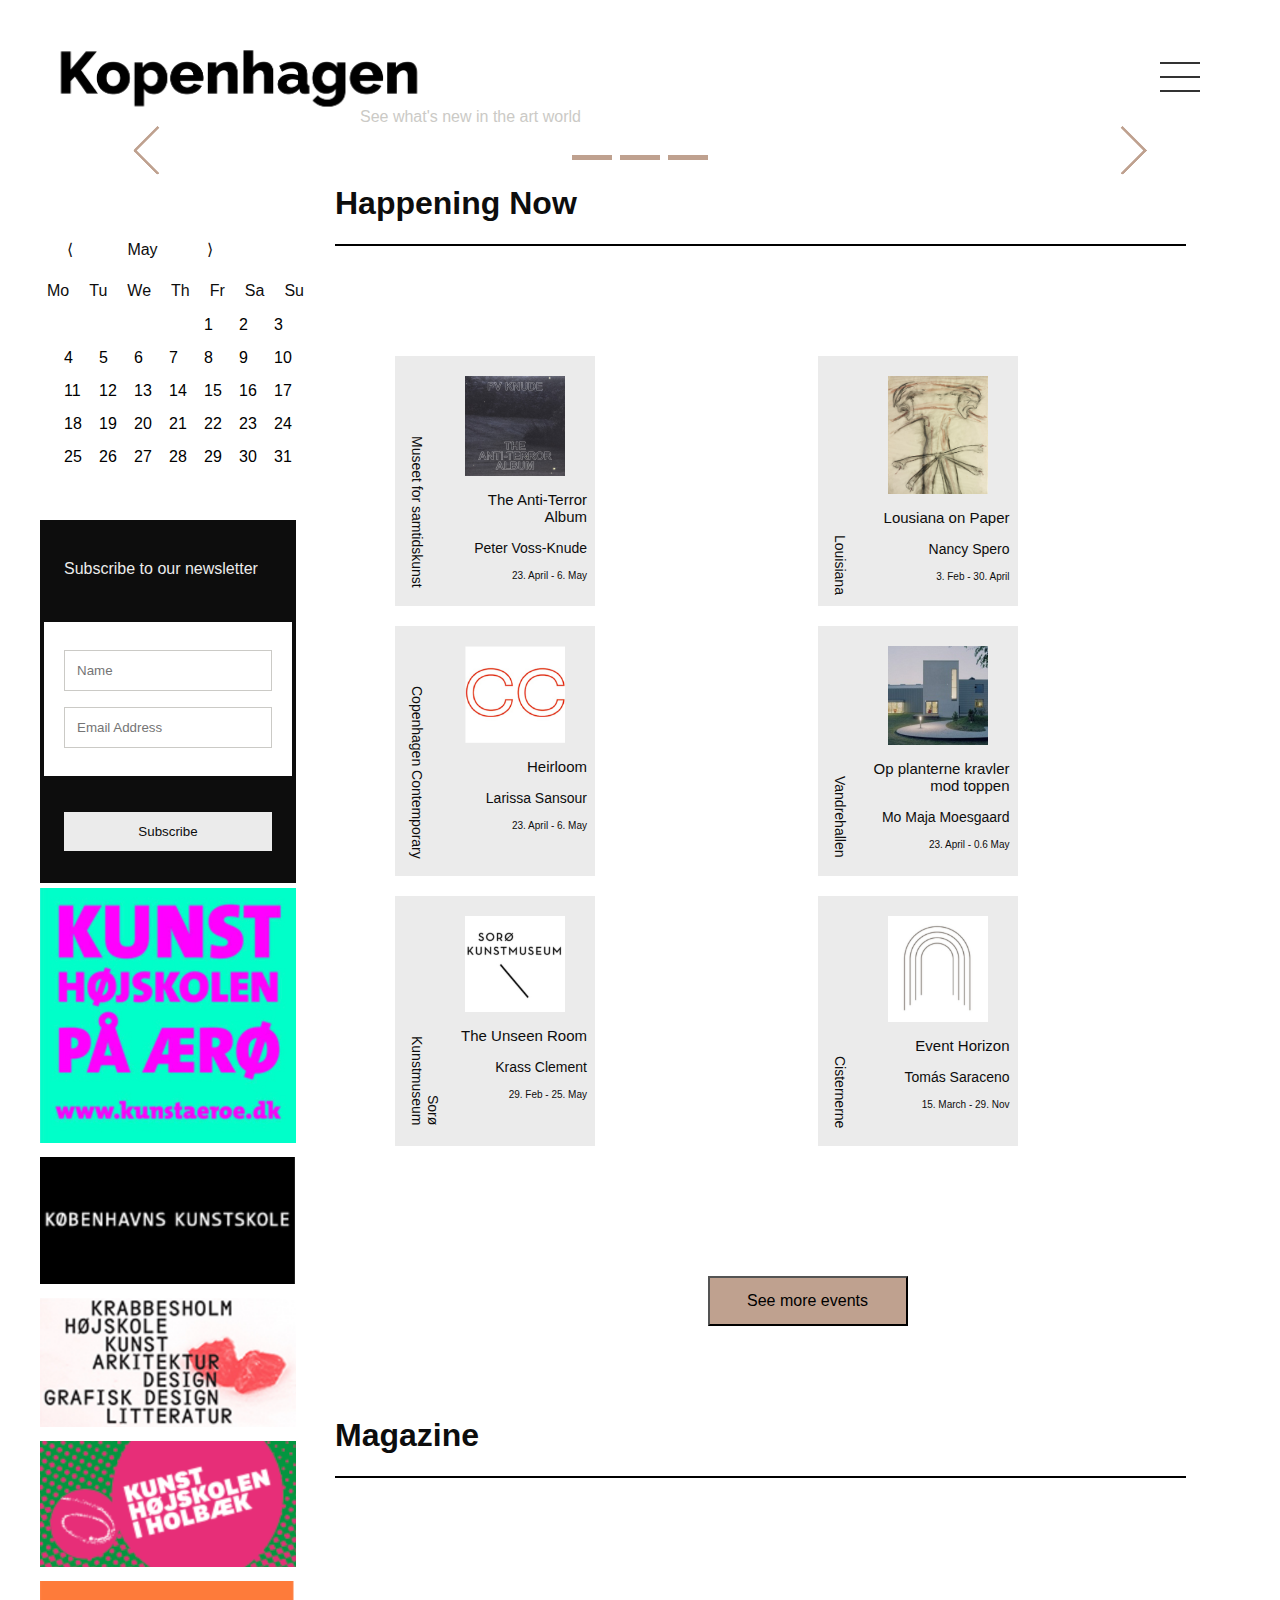
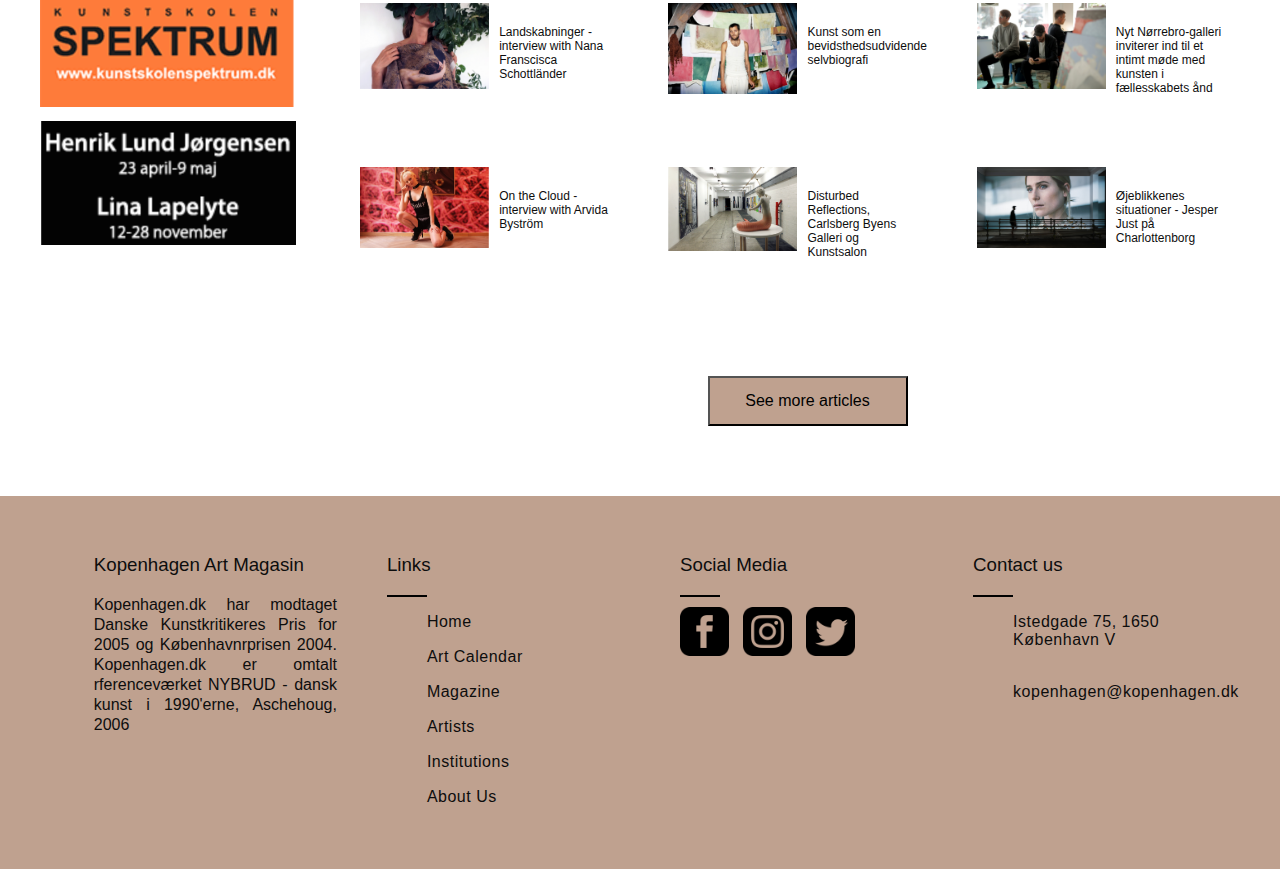
<file: index.html>
<!DOCTYPE html>

<html lang="en">
    <head>

        <meta charset="utf-8">
        <meta name="viewport" content="width=device-width, initial-scale=1.0">
        <meta name="robots" content="noindex, nofollow">
        <title>Kopenhagen</title>
        <link rel="stylesheet" href="style.css">
    </head>

    <body>


        <header>
            <figure class="logo">
                <img class="logo" src="images/logo/logo.png" alt="kopenhagen logo">
            </figure>
            <h4 class="tagline">See what's new in the art world</h4>

            <nav class="navbar">

                <div class="burgerMenu">
                    <!--                   these are the lines-->
                    <div class="bar1"></div>
                    <div class="bar2"></div>
                    <div class="bar3"></div>
                </div>
                <ul class="navList">
                    <li class="navItem"> <a href="index.html" class="navLink">Home</a></li>

                    <li class="navItem"> <a href="pages/art-calendar.html" class="navLink">Art Calendar</a></li>

                    <li class="navItem"> <a href="pages/magasin.html" class="navLink">Magazine</a></li>

                    <li class="navItem"> <a href="pages/artists.html" class="navLink">Artists</a></li>

                    <li class="navItem"> <a href="pages/institutions.html" class="navLink">Institutions</a></li>

                    <li class="navItem"> <a href="pages/about-kopenhagen.html" class="navLink">About Us</a></li>
                </ul>
            </nav>
        </header>

        <aside class="slides">
            <!--only for the slides-->
            <!--   IMAGE CAROUSEL-->
            <!--slideshow container-->
            <div class="slideshow-container">

                <!--    Full with images  and caption text-->

                <div class="mySlides fade">
                    <img class="image-crop" src="images/images-carousel/slide-1.jpg" alt="">
                    <div class="caption-text">Landskabninger - interview Nana Franscisca Schottländer</div>
                </div>

                <div class="mySlides fade">
                    <img class="image-crop" src="images/images-carousel/slide-2.jpg" alt="">
                    <div class="caption-text">Kunst som en bevidsthedsudvidende selvbiografi</div>
                </div>

                <div class="mySlides fade">
                    <img class="image-crop" src="images/images-carousel/slide-3.jpg" alt="">
                    <div class="caption-text">Hammershøi i nye klæder</div>
                </div>

                <!--        Next and Previous Buttons-->
                <div class="next">
                    <i class="right" onclick="plusSlides(1)"></i>
                </div>
                <div class="prev">
                    <i class="left" onclick="plusSlides(-1)"></i>
                </div>
                <!--
        <a class="prev" onclick="plusSlides(-1)">&#10094;</a>
        <a class="next" onclick="plusSlides(1)">&#10095;</a>
-->

                <!-- The lines -->
                <div style="text-align:center">
                    <span class="line-slide" onclick="currentSlide(1)"></span>
                    <span class="line-slide" onclick="currentSlide(2)"></span>
                    <span class="line-slide" onclick="currentSlide(3)"></span>
                </div>

            </div>
            <!--   /IMAGE CAROUSEL -->
            <!--delete-->
        </aside>


        <main>

            <h1>Happening Now</h1>
            <div class="border-main"></div>

            <div class="events">
                <article class="event-item">
                    <img src="images/front-page-img/antiterror.jpg" alt="The Anti Terror Album">
                    <p class="vertical-txt">Museet for samtidskunst</p>
                    <h3>The Anti-Terror Album</h3>
                    <p>Peter Voss-Knude</p>
                    <h4>23. April - 6. May</h4>

                </article>

                <article class="event-item">
                    <img src="images/front-page-img/louisiana_on_paper.png" alt="Lousiana on Paper">
                    <p class="vertical-txt2">Louisiana</p>
                    <h3>Lousiana on Paper</h3>
                    <p>Nancy Spero</p>
                    <h4>3. Feb - 30. April</h4>
                </article>

                <article class="event-item">
                    <img src="images/front-page-img/larissa_sansour.png" alt="Heirloom">
                    <p class="vertical-txt3">Copenhagen Contemporary</p>
                    <h3>Heirloom</h3>
                    <p>Larissa Sansour</p>
                    <h4>23. April - 6. May</h4>
                </article>

                <article class="event-item">
                    <img src="images/front-page-img/vandrehallen.png" alt="Vandrehallen">
                    <p class="vertical-txt4">Vandrehallen</p>
                    <h3>Op planterne kravler mod toppen</h3>
                    <p>Mo Maja Moesgaard</p>
                    <h4>23. April - 0.6 May</h4>
                </article>

                <article class="event-item">
                    <img src="images/front-page-img/soroe.png" alt="The Unseen Room">
                    <p class="vertical-txt5">Sorø Kunstmuseum</p>
                    <h3>The Unseen Room</h3>
                    <p>Krass Clement</p>
                    <h4>29. Feb - 25. May</h4>
                </article>

                <article class="event-item">
                    <img src="images/front-page-img/event_horizon.png" alt="Event Horizon">
                    <p class="vertical-txt6">Cisternerne</p>
                    <h3>Event Horizon</h3>
                    <p>Tomás Saraceno</p>
                    <h4>15. March - 29. Nov</h4>
                </article>

            </div>

            <div class="center-btn">
                <button>See more events</button>
            </div>


            <h1>Magazine</h1>
            <div class="border-main"></div>

            <div class="magazine-main">
                <article class="magazine-item">
                    <img src="images/front-page-img/nana.png" alt="Nana Schottländer">
                    <p class="magazine-text">Landskabninger - interview with Nana Franscisca Schottländer</p>
                </article>

                <article class="magazine-item">
                    <img src="images/front-page-img/jakobsteen.png" alt="Jakob Steen">
                    <p class="magazine-text">Kunst som en bevidsthedsudvidende selvbiografi</p>
                </article>

                <article class="magazine-item">
                    <img src="images/front-page-img/nyt_galleri_norrebro.png" alt="Nyt galleri Nørrebro">
                    <p class="magazine-text">Nyt Nørrebro-galleri inviterer ind til et intimt møde med kunsten i fællesskabets ånd</p>
                </article>

                <article class="magazine-item">
                    <img src="images/front-page-img/arvida_bystrom.png" alt="Arviida Byström">
                    <p class="magazine-text">On the Cloud - interview with Arvida Byström</p>
                </article>

                <article class="magazine-item">
                    <img src="images/front-page-img/disturbed_reflections.png" alt="Disturbed Refelctions">
                    <p class="magazine-text">Disturbed Reflections, Carlsberg Byens Galleri og Kunstsalon</p>
                </article>

                <article class="magazine-item">
                    <img src="images/front-page-img/ojeblikkens_situationer.png" alt="Øjeblikkens Situationer">
                    <p class="magazine-text">Øjeblikkenes situationer - Jesper Just på Charlottenborg</p>
                </article>
            </div>

            <div class="center-btn">
                <button>See more articles</button>
            </div>

        </main>


        <aside class="ads">
            <!--for the ads and newsletter-->


            <div class="calendar">
                <div class="month">
                    <p><span class="arrow1">&#x27e8</span> May <span class="arrow2">&#x27e9</span></p>
                </div>
                <div class="day-of-week">
                    <div class="day">Mo</div>
                    <div class="day">Tu</div>
                    <div class="day">We</div>
                    <div class="day">Th</div>
                    <div class="day">Fr</div>
                    <div class="day">Sa</div>
                    <div class="day">Su</div>
                </div>
                <div class="date-grid">
                    <button class="calendar-btn"><time datetime="2020-05-01">1</time></button>
                    <button class="calendar-btn"><time datetime="2020-05-02">2</time></button>
                    <button class="calendar-btn"><time datetime="2020-05-03">3</time></button>
                    <button class="calendar-btn"><time datetime="2020-05-04">4</time></button>
                    <button class="calendar-btn"><time datetime="2020-05-05">5</time></button>
                    <button class="calendar-btn"><time datetime="2020-05-06">6</time></button>
                    <button class="calendar-btn"><time datetime="2020-05-07">7</time></button>
                    <button class="calendar-btn"><time datetime="2020-05-08">8</time></button>
                    <button class="calendar-btn"><time datetime="2020-05-09">9</time></button>
                    <button class="calendar-btn"><time datetime="2020-05-10">10</time></button>
                    <button class="calendar-btn"><time datetime="2020-05-11">11</time></button>
                    <button class="calendar-btn"><time datetime="2020-05-12">12</time></button>
                    <button class="calendar-btn"><time datetime="2020-05-13">13</time></button>
                    <button class="calendar-btn"><time datetime="2020-05-14">14</time></button>
                    <button class="calendar-btn"><time datetime="2020-05-15">15</time></button>
                    <button class="calendar-btn"><time datetime="2020-05-16">16</time></button>
                    <button class="calendar-btn"><time datetime="2020-05-17">17</time></button>
                    <button class="calendar-btn"><time datetime="2020-05-18">18</time></button>
                    <button class="calendar-btn"><time datetime="2020-05-19">19</time></button>
                    <button class="calendar-btn"><time datetime="2020-05-20">20</time></button>
                    <button class="calendar-btn"><time datetime="2020-05-21">21</time></button>
                    <button class="calendar-btn"><time datetime="2020-05-22">22</time></button>
                    <button class="calendar-btn"><time datetime="2020-05-23">23</time></button>
                    <button class="calendar-btn"><time datetime="2020-05-24">24</time></button>
                    <button class="calendar-btn"><time datetime="2020-05-25">25</time></button>
                    <button class="calendar-btn"><time datetime="2020-05-26">26</time></button>
                    <button class="calendar-btn"><time datetime="2020-05-27">27</time></button>
                    <button class="calendar-btn"><time datetime="2020-05-28">28</time></button>
                    <button class="calendar-btn"><time datetime="2020-05-29">29</time></button>
                    <button class="calendar-btn"><time datetime="2020-05-30">30</time></button>
                    <button class="calendar-btn"><time datetime="2020-05-31">31</time></button>

                </div>
                <!--        <img class ="calendar-marker" src="images/calendar-marker-02.svg" alt="marker">-->
            </div>

            <form action="action_page">
                <div class="newsletter-container">
                    <p>Subscribe to our newsletter</p>
                </div>

                <div class="newsletter-container" style="background-color: white">
                    <input type="text" placeholder="Name" name="name" required>
                    <input type="text" placeholder="Email Address" name="mail" required>
                    <!--
                <label>
                    <input type="checkbox" checked="checked" name="subscribe"> Yes! I want to recieve emails from Kopenhagen
                </label>
-->
                </div>

                <div class="newsletter-container">
                    <input type="submit" value="Subscribe">
                </div>

            </form>
            <div>
                <img class="ads-img" src="images/ad-images/kunsthojskolen-aeroe.png" alt="Reklame for Kunsthøjskolen på Ærø">
                <img class="ads-img" src="images/ad-images/kobenhavns-kunstskole.png" alt="Reklame for Københavns Kunstskole">
                <img class="ads-img" src="images/ad-images/krabbesholm.png" alt="Reklame for Krabbesholm højskole">
                <img class="ads-img" src="images/ad-images/kunsthojskolen-holbaek.png" alt="Reklame for Kunsthøjskolen i Holbæk">
                <img class="ads-img" src="images/ad-images/kunstskolen-spektrum.png" alt="Reklame for Kunstskolen Spektrum">
                <img class="ads-img" src="images/ad-images/performance-studio-ong.png" alt="Reklame for Lilith Performance Studio">

            </div>
        </aside>


        <footer>
            <div class="footer">
                <div class="inner-footer">
                    <div class="footer-items">
                        <h3>Kopenhagen Art Magasin</h3>
                        <p>Kopenhagen.dk har modtaget Danske Kunstkritikeres Pris for 2005 og Københavnrprisen 2004. Kopenhagen.dk er omtalt rferenceværket NYBRUD - dansk kunst i 1990'erne, Aschehoug, 2006</p>
                    </div>

                    <div class="footer-items">
                        <h3>Links</h3>
                        <div class="border"></div>
                        <ul>
                            <a href="pages/index.html">
                                <li>Home</li>
                            </a>
                            <a href="pages/art-calendar.html">
                                <li>Art Calendar</li>
                            </a>
                            <a href="">
                                <li>Magazine</li>
                            </a>
                            <a href="pages/artists.html">
                                <li>Artists</li>
                            </a>
                            <a href="pages/institutions.html">
                                <li>Institutions</li>
                            </a>
                            <a href="pages/about-kopenhagen.html">
                                <li>About Us</li>
                            </a>
                        </ul>
                    </div>

                    <div class="footer-items">
                        <h3>Social Media</h3>
                        <div class="border"></div>
                        <img class="facebook" src="images/icons/facebook.png">
                        <img class="insta" src="images/icons/instagram.png">
                        <img class="twitter" src="images/icons/twitter.png">
                    </div>

                    <div class="footer-items">
                        <h3>Contact us</h3>
                        <div class="border"></div>
                        <ul>
                            <li>Istedgade 75, 1650 København V</li>
                            <li></li>
                            <li>kopenhagen@kopenhagen.dk</li>
                        </ul>
                    </div>
                </div>
            </div>

        </footer>


            <!--
burger menu code inspired by these two sites: https://www.w3schools.com/howto/tryit.asp?filename=tryhow_css_menu_icon_js and
https://www.youtube.com/watch?v=BN6fH1nRDxA
-->

<!--
burger menu code inspired by these two sites: https://www.w3schools.com/howto/tryit.asp?filename=tryhow_css_menu_icon_js and
https://www.youtube.com/watch?v=BN6fH1nRDxA
-->


<script src="script.js"></script>
</body>

</html>
</file>
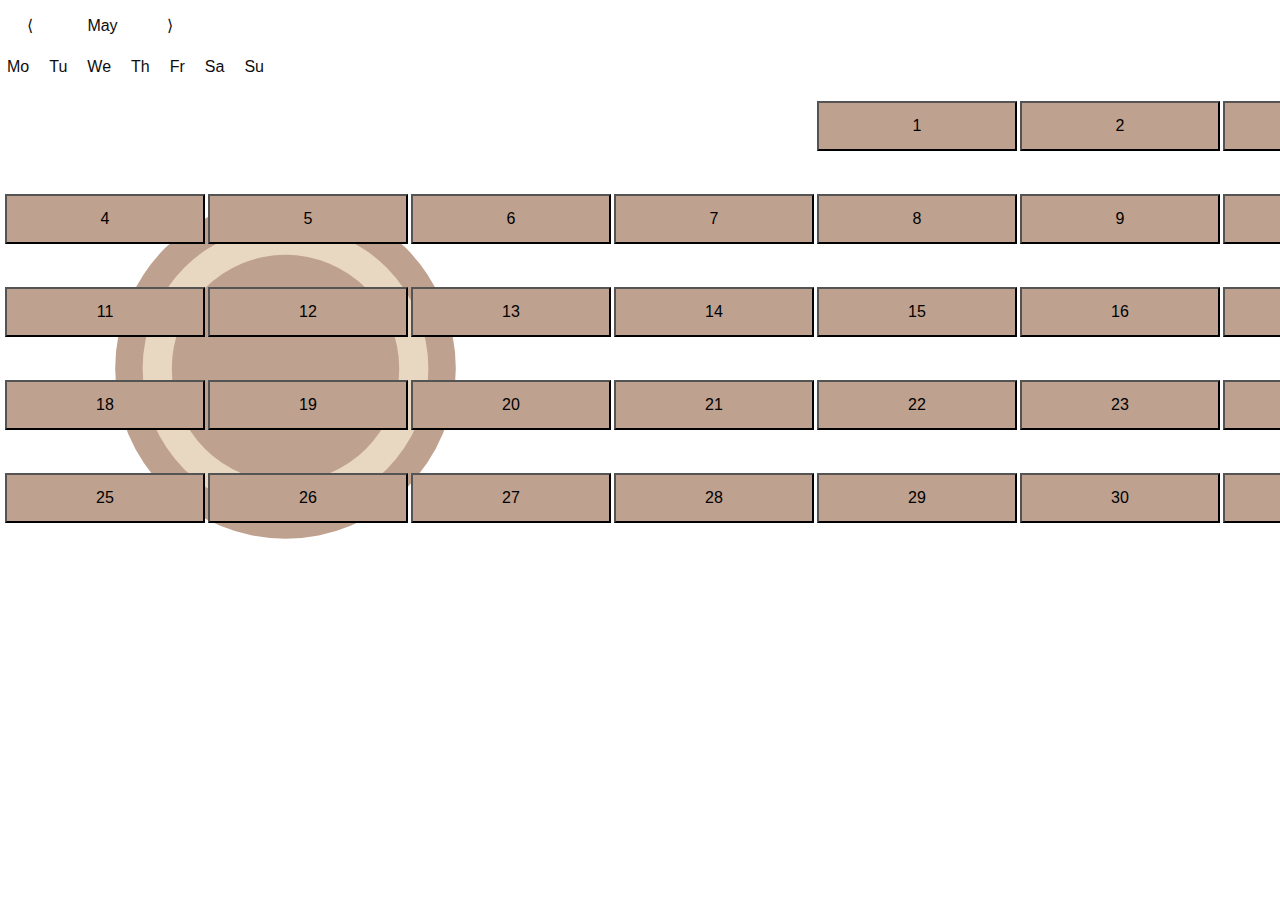
<file: calendar.html>
<!DOCTYPE html>
<html lang="">

<head>
    <meta charset="utf-8">
    <meta name="viewport" content="width=device-width, initial-scale=1.0">
    <title></title>
    <link rel="stylesheet" href="style.css">
</head>

<body>


    <!--   calendar-->

    <div class="calendar">
        <div class="month"><p><span class="arrow1">&#x27e8</span> May <span class="arrow2">&#x27e9</span></p></div>
        <div class="day-of-week">
            <div class="day">Mo</div>
            <div class="day">Tu</div>
            <div class="day">We</div>
            <div class="day">Th</div>
            <div class="day">Fr</div>
            <div class="day">Sa</div>
            <div class="day">Su</div>
        </div>
        <div class="date-grid">
            <button><time datetime="2020-05-01">1</time></button>
            <button><time datetime="2020-05-02">2</time></button>
            <button><time datetime="2020-05-03">3</time></button>
            <button><time datetime="2020-05-04">4</time></button>
            <button><time datetime="2020-05-05">5</time></button>
            <button><time datetime="2020-05-06">6</time></button>
            <button><time datetime="2020-05-07">7</time></button>
            <button><time datetime="2020-05-08">8</time></button>
            <button><time datetime="2020-05-09">9</time></button>
            <button><time datetime="2020-05-10">10</time></button>
            <button><time datetime="2020-05-11">11</time></button>
            <button><time datetime="2020-05-12">12</time></button>
            <button><time datetime="2020-05-13">13</time></button>
            <button><time datetime="2020-05-14">14</time></button>
            <button><time datetime="2020-05-15">15</time></button>
            <button><time datetime="2020-05-16">16</time></button>
            <button><time datetime="2020-05-17">17</time></button>
            <button><time datetime="2020-05-18">18</time></button>
            <button><time datetime="2020-05-19">19</time></button>
            <button><time datetime="2020-05-20">20</time></button>
            <button><time datetime="2020-05-21">21</time></button>
            <button><time datetime="2020-05-22">22</time></button>
            <button><time datetime="2020-05-23">23</time></button>
            <button><time datetime="2020-05-24">24</time></button>
            <button><time datetime="2020-05-25">25</time></button>
            <button><time datetime="2020-05-26">26</time></button>
            <button><time datetime="2020-05-27">27</time></button>
            <button><time datetime="2020-05-28">28</time></button>
            <button><time datetime="2020-05-29">29</time></button>
            <button><time datetime="2020-05-30">30</time></button>
            <button><time datetime="2020-05-31">31</time></button>

        </div>
        <img class ="calendar-marker" src="images/calendar-marker-02.svg" alt="marker">
    </div>

    <script src="script.js"></script>
</body></html>
</file>
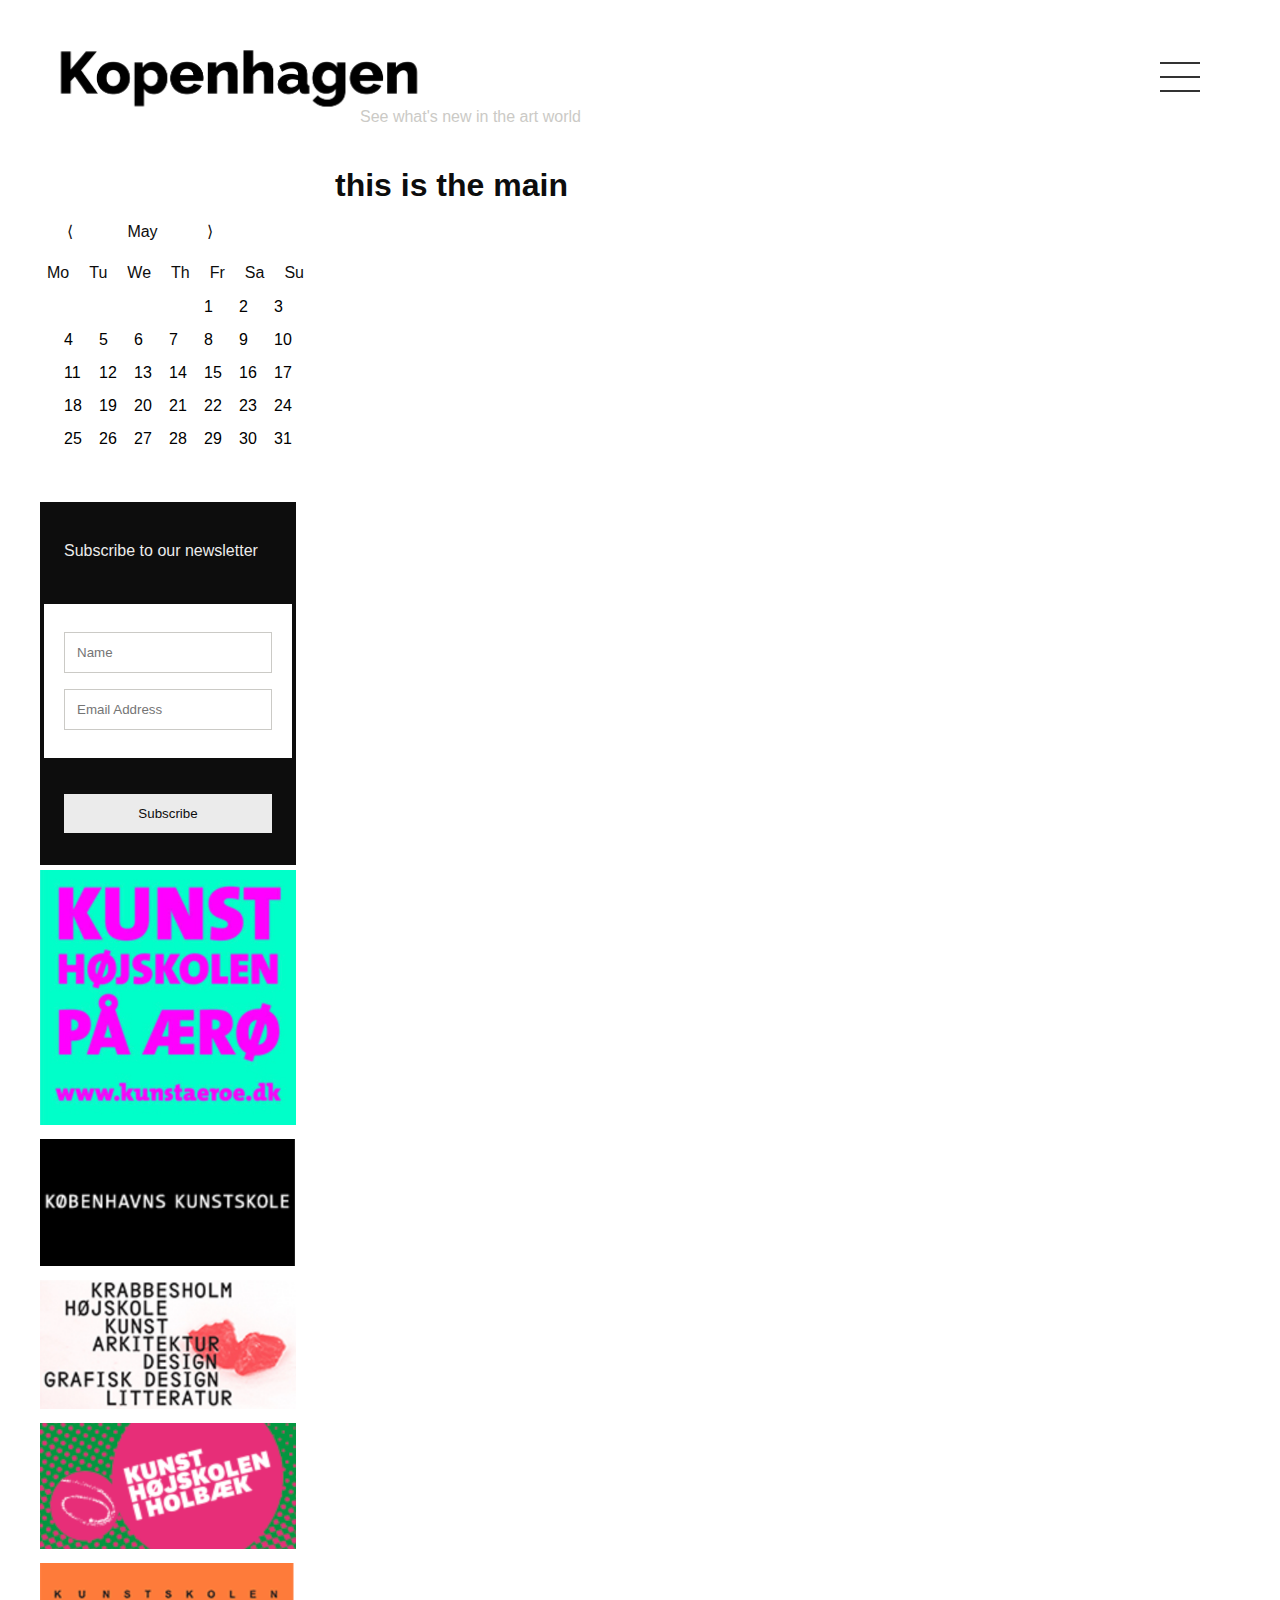
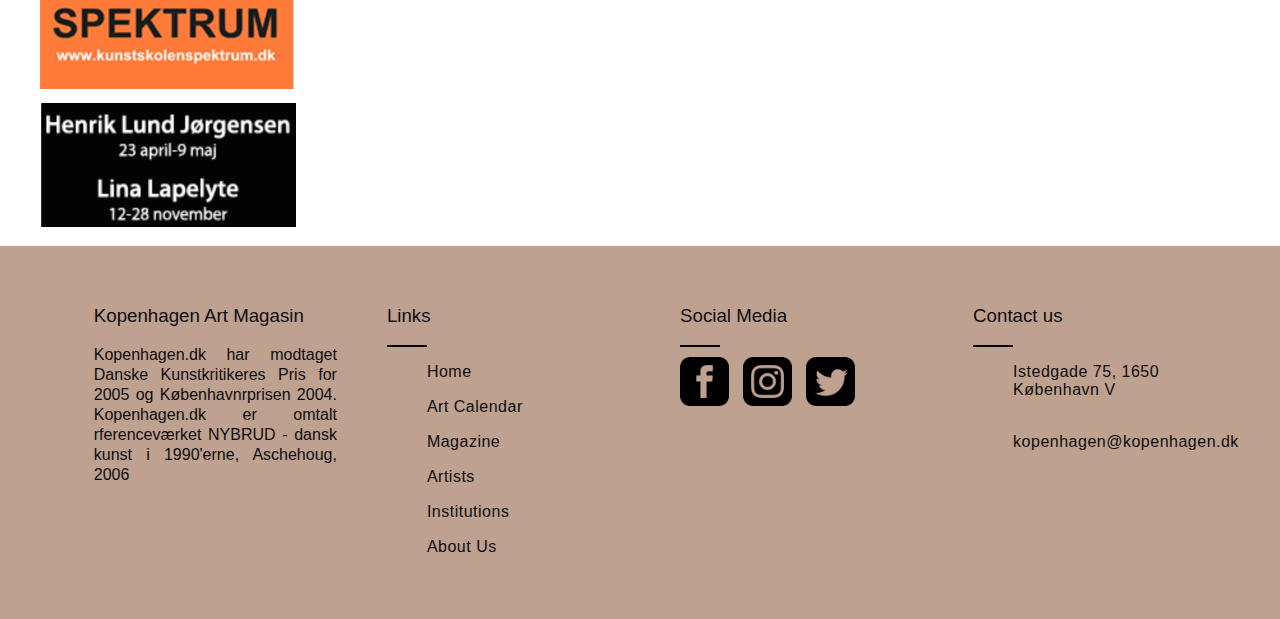
<file: pages/about-kopenhagen.html>
<!DOCTYPE html>
<html lang="en">

<head>
    <meta charset="utf-8">
    <meta name="viewport" content="width=device-width, initial-scale=1.0">
    <title>Kopenhagen</title>
    <link rel="stylesheet" href="../style.css">
</head>

<body>

    <header>
        <figure class="logo">
            <img class="logo" src="../images/logo/logo.png" alt="kopenhagen logo">
        </figure>
        <h4 class="tagline">See what's new in the art world</h4>

        <nav class="navbar">

            <div class="burgerMenu">
                <!--                   these are the lines-->
                <div class="bar1"></div>
                <div class="bar2"></div>
                <div class="bar3"></div>
            </div>
            <ul class="navList">
                <li class="navItem"> <a href="../index.html" class="navLink">Home</a></li>

                <li class="navItem"> <a href="art-calendar.html" class="navLink">Art Calendar</a></li>

                <li class="navItem"> <a href="magasin.html" class="navLink">Magazine</a></li>

                <li class="navItem"> <a href="artists.html" class="navLink">Artists</a></li>

                <li class="navItem"> <a href="institutions.html" class="navLink">Institutions</a></li>

                <li class="navItem"> <a href="about-kopenhagen.html" class="navLink">About Us</a></li>
            </ul>
        </nav>
    </header>


    <main>
        <h1>this is the main</h1>
        <!--delete-->

    </main>


    <aside class="ads">
 <div class="calendar">
                <div class="month">
                    <p><span class="arrow1">&#x27e8</span> May <span class="arrow2">&#x27e9</span></p>
                </div>
                <div class="day-of-week">
                    <div class="day">Mo</div>
                    <div class="day">Tu</div>
                    <div class="day">We</div>
                    <div class="day">Th</div>
                    <div class="day">Fr</div>
                    <div class="day">Sa</div>
                    <div class="day">Su</div>
                </div>
                <div class="date-grid">
                    <button class="calendar-btn"><time datetime="2020-05-01">1</time></button>
                    <button class="calendar-btn"><time datetime="2020-05-02">2</time></button>
                    <button class="calendar-btn"><time datetime="2020-05-03">3</time></button>
                    <button class="calendar-btn"><time datetime="2020-05-04">4</time></button>
                    <button class="calendar-btn"><time datetime="2020-05-05">5</time></button>
                    <button class="calendar-btn"><time datetime="2020-05-06">6</time></button>
                    <button class="calendar-btn"><time datetime="2020-05-07">7</time></button>
                    <button class="calendar-btn"><time datetime="2020-05-08">8</time></button>
                    <button class="calendar-btn"><time datetime="2020-05-09">9</time></button>
                    <button class="calendar-btn"><time datetime="2020-05-10">10</time></button>
                    <button class="calendar-btn"><time datetime="2020-05-11">11</time></button>
                    <button class="calendar-btn"><time datetime="2020-05-12">12</time></button>
                    <button class="calendar-btn"><time datetime="2020-05-13">13</time></button>
                    <button class="calendar-btn"><time datetime="2020-05-14">14</time></button>
                    <button class="calendar-btn"><time datetime="2020-05-15">15</time></button>
                    <button class="calendar-btn"><time datetime="2020-05-16">16</time></button>
                    <button class="calendar-btn"><time datetime="2020-05-17">17</time></button>
                    <button class="calendar-btn"><time datetime="2020-05-18">18</time></button>
                    <button class="calendar-btn"><time datetime="2020-05-19">19</time></button>
                    <button class="calendar-btn"><time datetime="2020-05-20">20</time></button>
                    <button class="calendar-btn"><time datetime="2020-05-21">21</time></button>
                    <button class="calendar-btn"><time datetime="2020-05-22">22</time></button>
                    <button class="calendar-btn"><time datetime="2020-05-23">23</time></button>
                    <button class="calendar-btn"><time datetime="2020-05-24">24</time></button>
                    <button class="calendar-btn"><time datetime="2020-05-25">25</time></button>
                    <button class="calendar-btn"><time datetime="2020-05-26">26</time></button>
                    <button class="calendar-btn"><time datetime="2020-05-27">27</time></button>
                    <button class="calendar-btn"><time datetime="2020-05-28">28</time></button>
                    <button class="calendar-btn"><time datetime="2020-05-29">29</time></button>
                    <button class="calendar-btn"><time datetime="2020-05-30">30</time></button>
                    <button class="calendar-btn"><time datetime="2020-05-31">31</time></button>

                </div>
                <!--        <img class ="calendar-marker" src="images/calendar-marker-02.svg" alt="marker">-->
            </div>

            <form action="action_page">
                <div class="newsletter-container">
                    <p>Subscribe to our newsletter</p>
                </div>

                <div class="newsletter-container" style="background-color: white">
                    <input type="text" placeholder="Name" name="name" required>
                    <input type="text" placeholder="Email Address" name="mail" required>
                    <!--
                <label>
                    <input type="checkbox" checked="checked" name="subscribe"> Yes! I want to recieve emails from Kopenhagen
                </label>
-->
                </div>

                <div class="newsletter-container">
                    <input type="submit" value="Subscribe">
                </div>

            </form>
            <div>
                <img class="ads-img" src="../images/ad-images/kunsthojskolen-aeroe.png" alt="Reklame for Kunsthøjskolen på Ærø">
                <img class="ads-img" src="../images/ad-images/kobenhavns-kunstskole.png" alt="Reklame for Københavns Kunstskole">
                <img class="ads-img" src="../images/ad-images/krabbesholm.png" alt="Reklame for Krabbesholm højskole">
                <img class="ads-img" src="../images/ad-images/kunsthojskolen-holbaek.png" alt="Reklame for Kunsthøjskolen i Holbæk">
                <img class="ads-img" src="../images/ad-images/kunstskolen-spektrum.png" alt="Reklame for Kunstskolen Spektrum">
                <img class="ads-img" src="../images/ad-images/performance-studio-ong.png" alt="Reklame for Lilith Performance Studio">

            </div>
    </aside>


    <footer>
 <div class="footer">
                <div class="inner-footer">
                    <div class="footer-items">
                        <h3>Kopenhagen Art Magasin</h3>
                        <p>Kopenhagen.dk har modtaget Danske Kunstkritikeres Pris for 2005 og Københavnrprisen 2004. Kopenhagen.dk er omtalt rferenceværket NYBRUD - dansk kunst i 1990'erne, Aschehoug, 2006</p>
                    </div>

                    <div class="footer-items">
                        <h3>Links</h3>
                        <div class="border"></div>
                        <ul>
                            <a href="pages/index.html">
                                <li>Home</li>
                            </a>
                            <a href="pages/art-calendar.html">
                                <li>Art Calendar</li>
                            </a>
                            <a href="">
                                <li>Magazine</li>
                            </a>
                            <a href="pages/artists.html">
                                <li>Artists</li>
                            </a>
                            <a href="pages/institutions.html">
                                <li>Institutions</li>
                            </a>
                            <a href="pages/about-kopenhagen.html">
                                <li>About Us</li>
                            </a>
                        </ul>
                    </div>

                    <div class="footer-items">
                        <h3>Social Media</h3>
                        <div class="border"></div>
                               <img class="facebook" src="../images/icons/facebook.png">
                        <img class="insta" src="../images/icons/instagram.png">
                        <img class="twitter" src="../images/icons/twitter.png">
                    </div>

                    <div class="footer-items">
                        <h3>Contact us</h3>
                        <div class="border"></div>
                        <ul>
                            <li>Istedgade 75, 1650 København V</li>
                            <li></li>
                            <li>kopenhagen@kopenhagen.dk</li>
                        </ul>
                    </div>
                </div>
            </div>
    </footer>



    <script src="../script.js"></script>
</body></html>

<!--
burger menu code inspired by these two sites: https://www.w3schools.com/howto/tryit.asp?filename=tryhow_css_menu_icon_js and
https://www.youtube.com/watch?v=BN6fH1nRDxA
-->
</file>
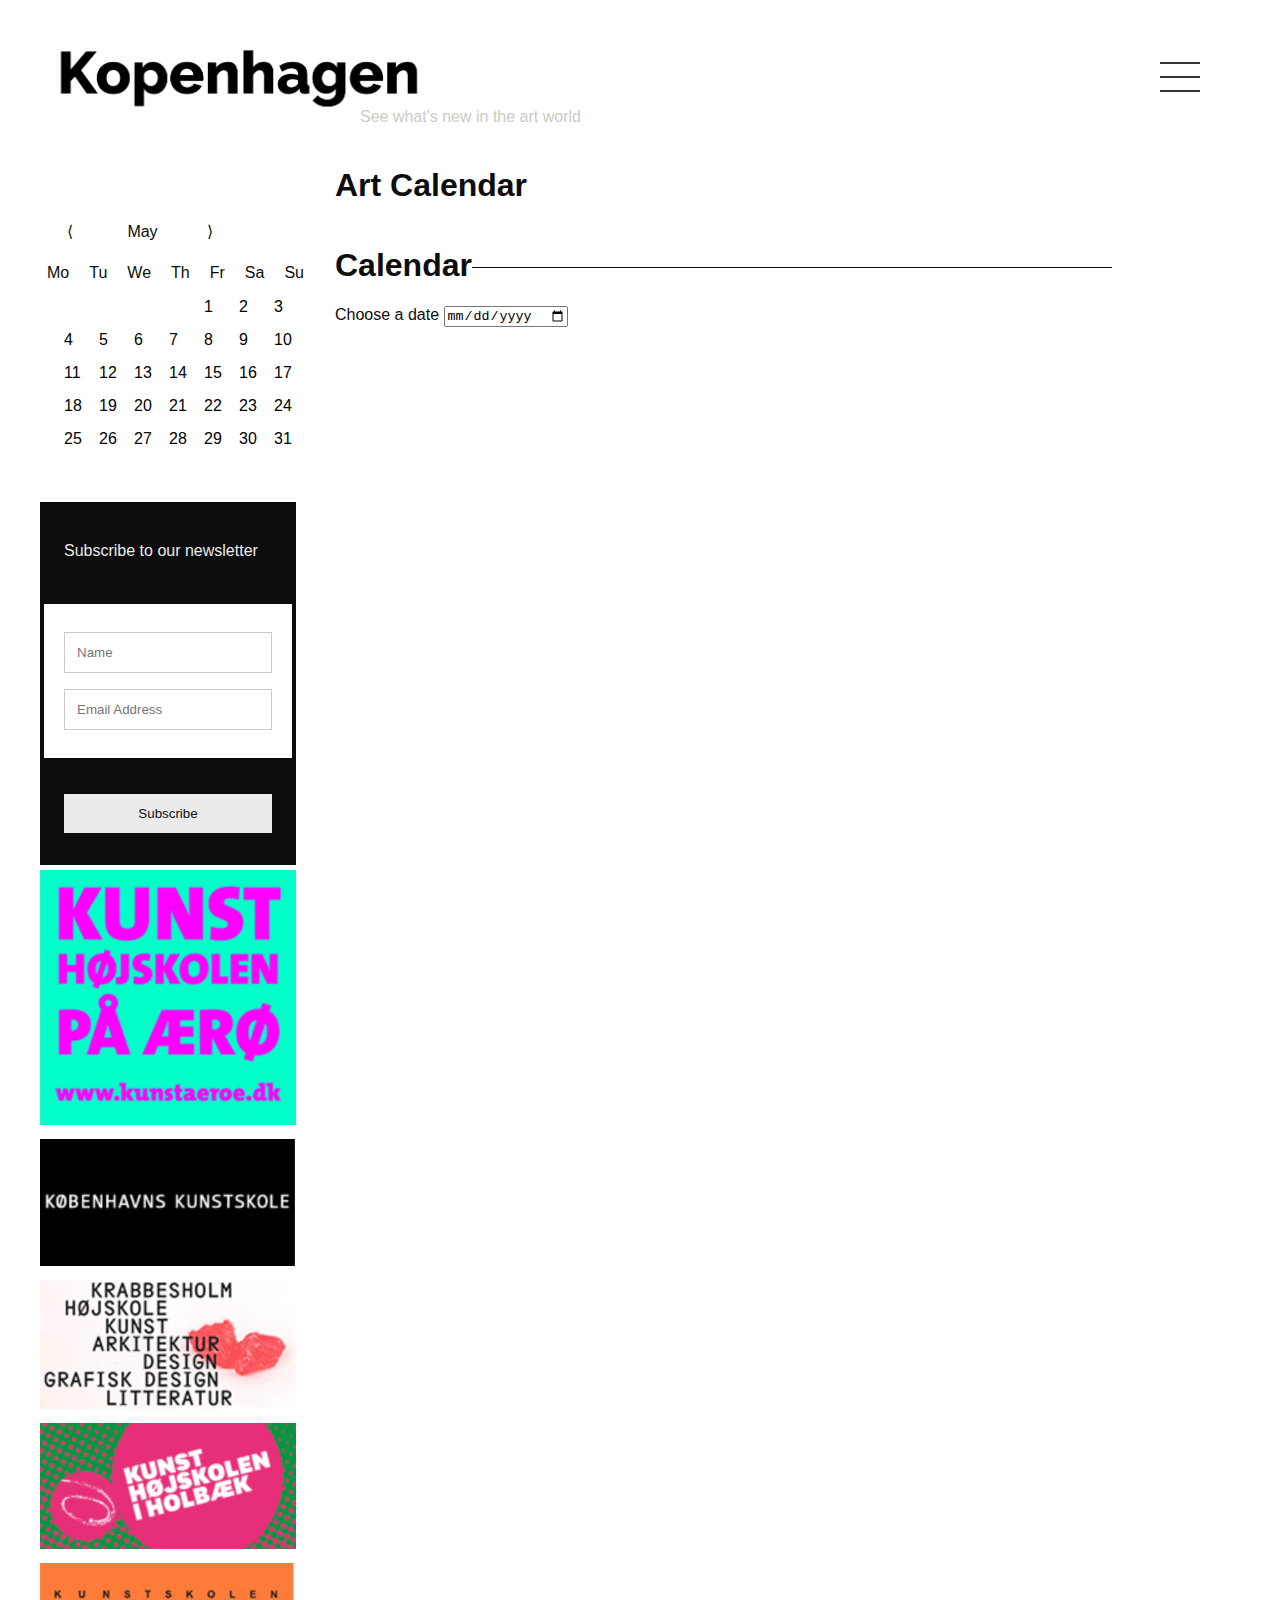
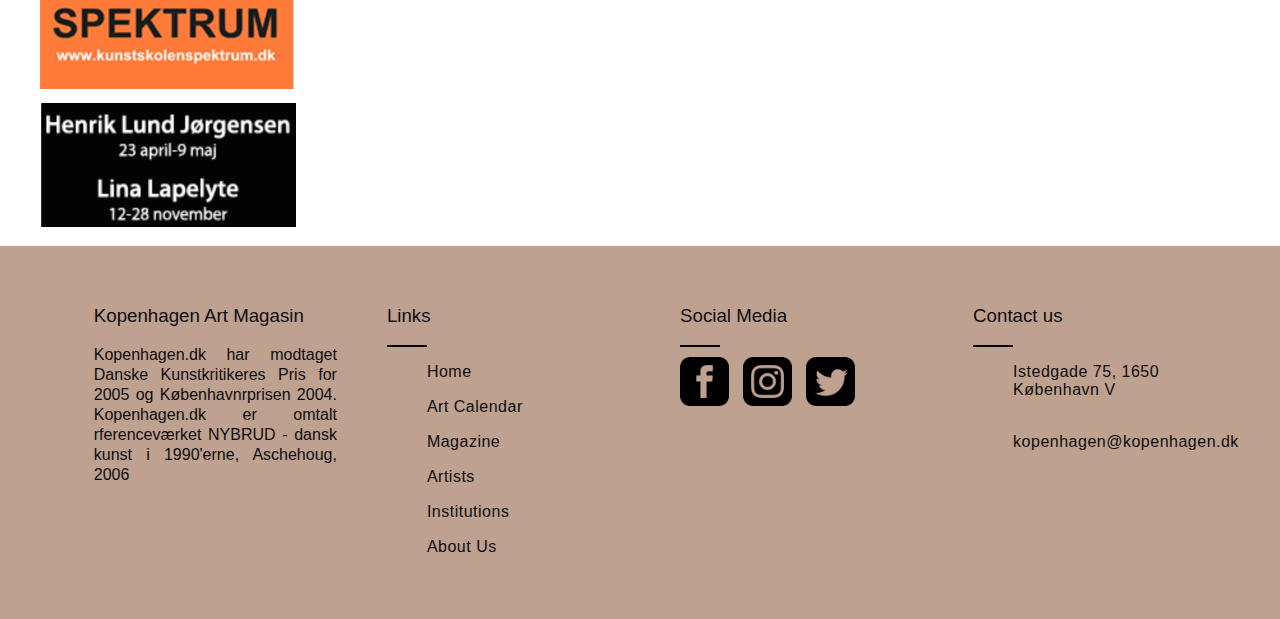
<file: pages/art-calendar.html>
<!DOCTYPE html>
<html lang="en">

<head>
    <meta charset="utf-8">
    <meta name="viewport" content="width=device-width, initial-scale=1.0">
    <title>Kopenhagen</title>
    <link rel="stylesheet" href="../style.css">
</head>

<body>

    <header>
        <figure class="logo">
            <img class="logo" src="../logo/logo.png" alt="kopenhagen logo">
        </figure>
        <h4 class="tagline">See what's new in the art world</h4>

        <nav class="navbar">

            <div class="burgerMenu">
                <!--                   these are the lines-->
                <div class="bar1"></div>
                <div class="bar2"></div>
                <div class="bar3"></div>
            </div>
            <ul class="navList">
                <li class="navItem"> <a href="../index.html" class="navLink">Home</a></li>

                <li class="navItem"> <a href="art-calendar.html" class="navLink">Art Calendar</a></li>

                <li class="navItem"> <a href="magasin.html" class="navLink">Magazine</a></li>

                <li class="navItem"> <a href="artists.html" class="navLink">Artists</a></li>

                <li class="navItem"> <a href="institutions.html" class="navLink">Institutions</a></li>

                <li class="navItem"> <a href="about-kopenhagen.html" class="navLink">About Us</a></li>
            </ul>
        </nav>
    </header>


    <main>
        <h1>Art Calendar</h1>



        <div class="headerLine">
            <h1>Calendar</h1>
            <div class="line"></div>
        </div>

                <div>
        <label for="choose-date">Choose a date</label>
        <input type="date">
        </div>


    </main>


    <aside class="ads">
  <div class="calendar">
                <div class="month">
                    <p><span class="arrow1">&#x27e8</span> May <span class="arrow2">&#x27e9</span></p>
                </div>
                <div class="day-of-week">
                    <div class="day">Mo</div>
                    <div class="day">Tu</div>
                    <div class="day">We</div>
                    <div class="day">Th</div>
                    <div class="day">Fr</div>
                    <div class="day">Sa</div>
                    <div class="day">Su</div>
                </div>
                <div class="date-grid">
                    <button class="calendar-btn"><time datetime="2020-05-01">1</time></button>
                    <button class="calendar-btn"><time datetime="2020-05-02">2</time></button>
                    <button class="calendar-btn"><time datetime="2020-05-03">3</time></button>
                    <button class="calendar-btn"><time datetime="2020-05-04">4</time></button>
                    <button class="calendar-btn"><time datetime="2020-05-05">5</time></button>
                    <button class="calendar-btn"><time datetime="2020-05-06">6</time></button>
                    <button class="calendar-btn"><time datetime="2020-05-07">7</time></button>
                    <button class="calendar-btn"><time datetime="2020-05-08">8</time></button>
                    <button class="calendar-btn"><time datetime="2020-05-09">9</time></button>
                    <button class="calendar-btn"><time datetime="2020-05-10">10</time></button>
                    <button class="calendar-btn"><time datetime="2020-05-11">11</time></button>
                    <button class="calendar-btn"><time datetime="2020-05-12">12</time></button>
                    <button class="calendar-btn"><time datetime="2020-05-13">13</time></button>
                    <button class="calendar-btn"><time datetime="2020-05-14">14</time></button>
                    <button class="calendar-btn"><time datetime="2020-05-15">15</time></button>
                    <button class="calendar-btn"><time datetime="2020-05-16">16</time></button>
                    <button class="calendar-btn"><time datetime="2020-05-17">17</time></button>
                    <button class="calendar-btn"><time datetime="2020-05-18">18</time></button>
                    <button class="calendar-btn"><time datetime="2020-05-19">19</time></button>
                    <button class="calendar-btn"><time datetime="2020-05-20">20</time></button>
                    <button class="calendar-btn"><time datetime="2020-05-21">21</time></button>
                    <button class="calendar-btn"><time datetime="2020-05-22">22</time></button>
                    <button class="calendar-btn"><time datetime="2020-05-23">23</time></button>
                    <button class="calendar-btn"><time datetime="2020-05-24">24</time></button>
                    <button class="calendar-btn"><time datetime="2020-05-25">25</time></button>
                    <button class="calendar-btn"><time datetime="2020-05-26">26</time></button>
                    <button class="calendar-btn"><time datetime="2020-05-27">27</time></button>
                    <button class="calendar-btn"><time datetime="2020-05-28">28</time></button>
                    <button class="calendar-btn"><time datetime="2020-05-29">29</time></button>
                    <button class="calendar-btn"><time datetime="2020-05-30">30</time></button>
                    <button class="calendar-btn"><time datetime="2020-05-31">31</time></button>

                </div>
                <!--        <img class ="calendar-marker" src="images/calendar-marker-02.svg" alt="marker">-->
            </div>

            <form action="action_page">
                <div class="newsletter-container">
                    <p>Subscribe to our newsletter</p>
                </div>

                <div class="newsletter-container" style="background-color: white">
                    <input type="text" placeholder="Name" name="name" required>
                    <input type="text" placeholder="Email Address" name="mail" required>
                    <!--
                <label>
                    <input type="checkbox" checked="checked" name="subscribe"> Yes! I want to recieve emails from Kopenhagen
                </label>
-->
                </div>

                <div class="newsletter-container">
                    <input type="submit" value="Subscribe">
                </div>

            </form>
            <div>
                <img class="ads-img" src="../images/ad-images/kunsthojskolen-aeroe.png" alt="Reklame for Kunsthøjskolen på Ærø">
                <img class="ads-img" src="../images/ad-images/kobenhavns-kunstskole.png" alt="Reklame for Københavns Kunstskole">
                <img class="ads-img" src="../images/ad-images/krabbesholm.png" alt="Reklame for Krabbesholm højskole">
                <img class="ads-img" src="../images/ad-images/kunsthojskolen-holbaek.png" alt="Reklame for Kunsthøjskolen i Holbæk">
                <img class="ads-img" src="../images/ad-images/kunstskolen-spektrum.png" alt="Reklame for Kunstskolen Spektrum">
                <img class="ads-img" src="../images/ad-images/performance-studio-ong.png" alt="Reklame for Lilith Performance Studio">

            </div>
    </aside>


<footer>
            <div class="footer">
                <div class="inner-footer">
                    <div class="footer-items">
                        <h3>Kopenhagen Art Magasin</h3>
                        <p>Kopenhagen.dk har modtaget Danske Kunstkritikeres Pris for 2005 og Københavnrprisen 2004. Kopenhagen.dk er omtalt rferenceværket NYBRUD - dansk kunst i 1990'erne, Aschehoug, 2006</p>
                    </div>

                    <div class="footer-items">
                        <h3>Links</h3>
                        <div class="border"></div>
                        <ul>
                            <a href="pages/index.html">
                                <li>Home</li>
                            </a>
                            <a href="pages/art-calendar.html">
                                <li>Art Calendar</li>
                            </a>
                            <a href="">
                                <li>Magazine</li>
                            </a>
                            <a href="pages/artists.html">
                                <li>Artists</li>
                            </a>
                            <a href="pages/institutions.html">
                                <li>Institutions</li>
                            </a>
                            <a href="pages/about-kopenhagen.html">
                                <li>About Us</li>
                            </a>
                        </ul>
                    </div>

                    <div class="footer-items">
                        <h3>Social Media</h3>
                        <div class="border"></div>
                        <img class="facebook" src="../images/icons/facebook.png">
                        <img class="insta" src="../images/icons/instagram.png">
                        <img class="twitter" src="../images/icons/twitter.png">
                    </div>

                    <div class="footer-items">
                        <h3>Contact us</h3>
                        <div class="border"></div>
                        <ul>
                            <li>Istedgade 75, 1650 København V</li>
                            <li></li>
                            <li>kopenhagen@kopenhagen.dk</li>
                        </ul>
                    </div>
                </div>
            </div>

        </footer>



    <script src="../script.js"></script>
</body></html>

<!--
burger menu code inspired by these two sites: https://www.w3schools.com/howto/tryit.asp?filename=tryhow_css_menu_icon_js and
https://www.youtube.com/watch?v=BN6fH1nRDxA
-->
</file>
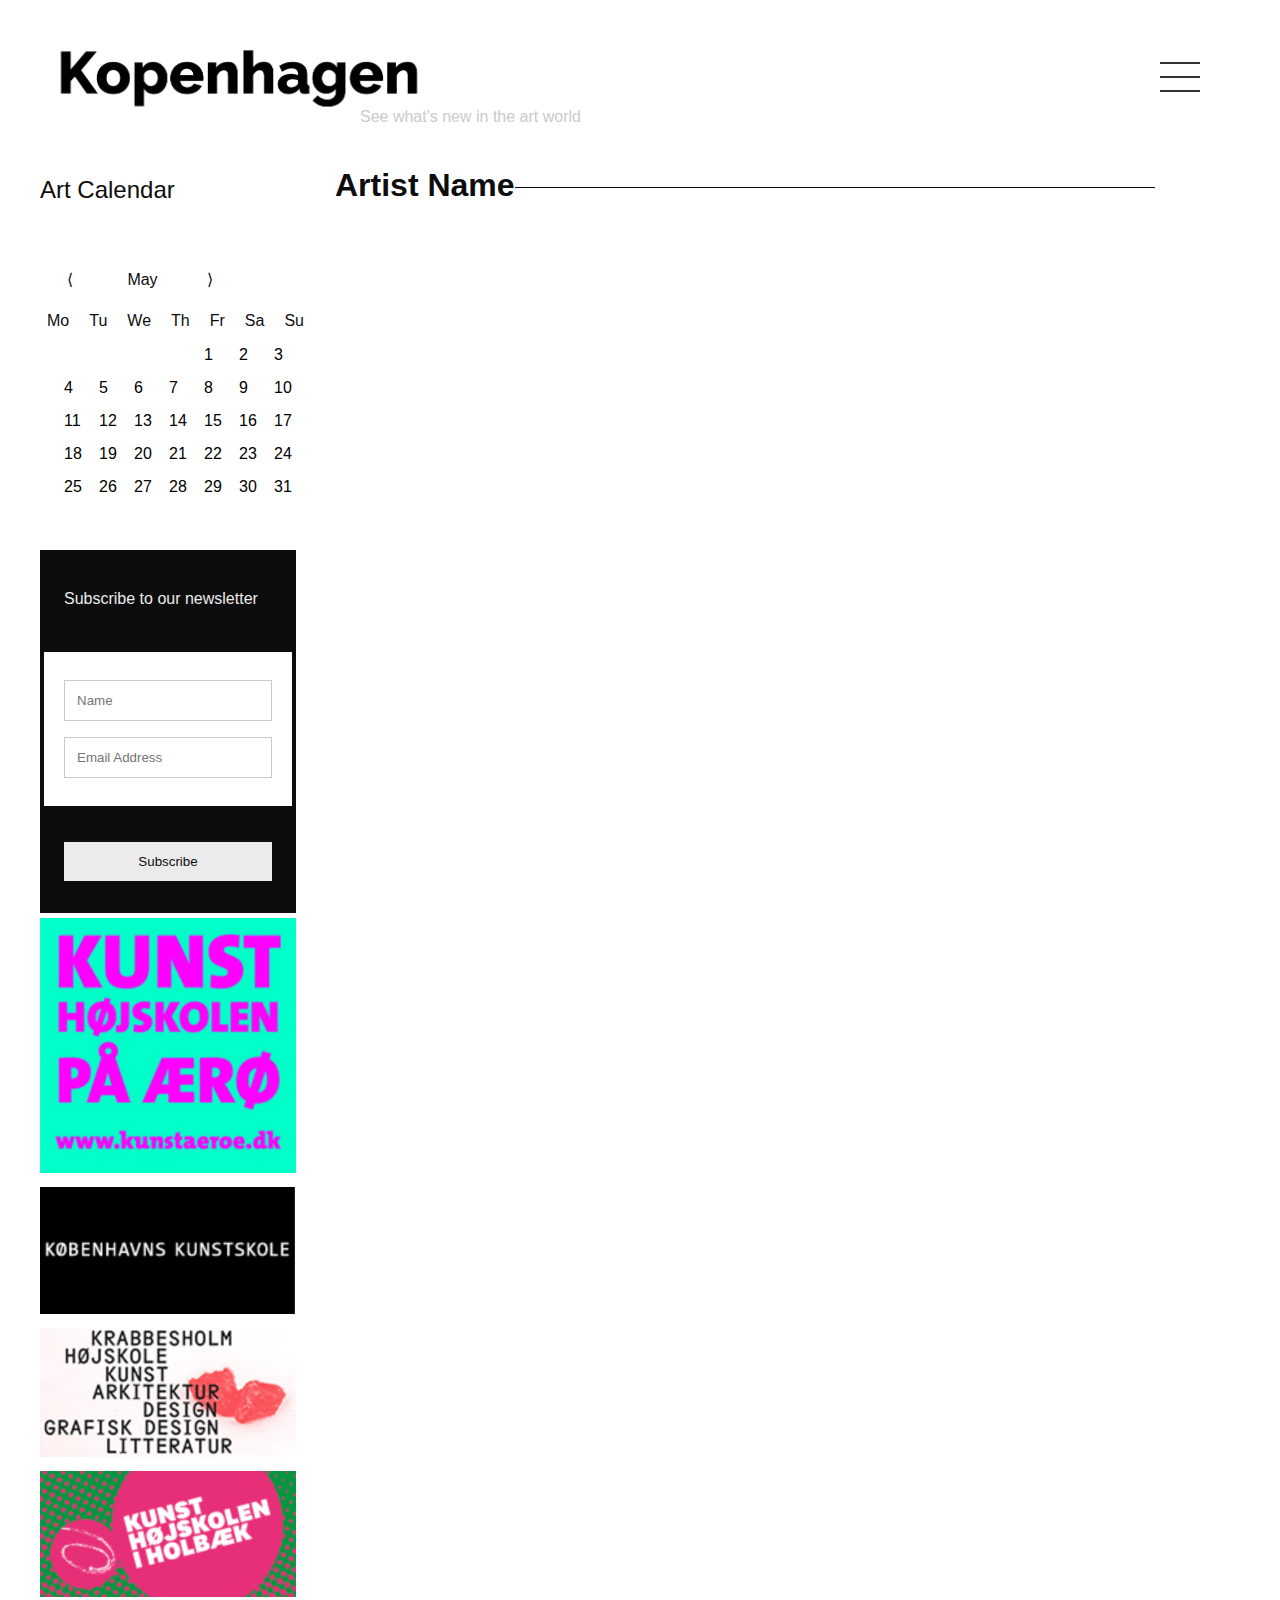
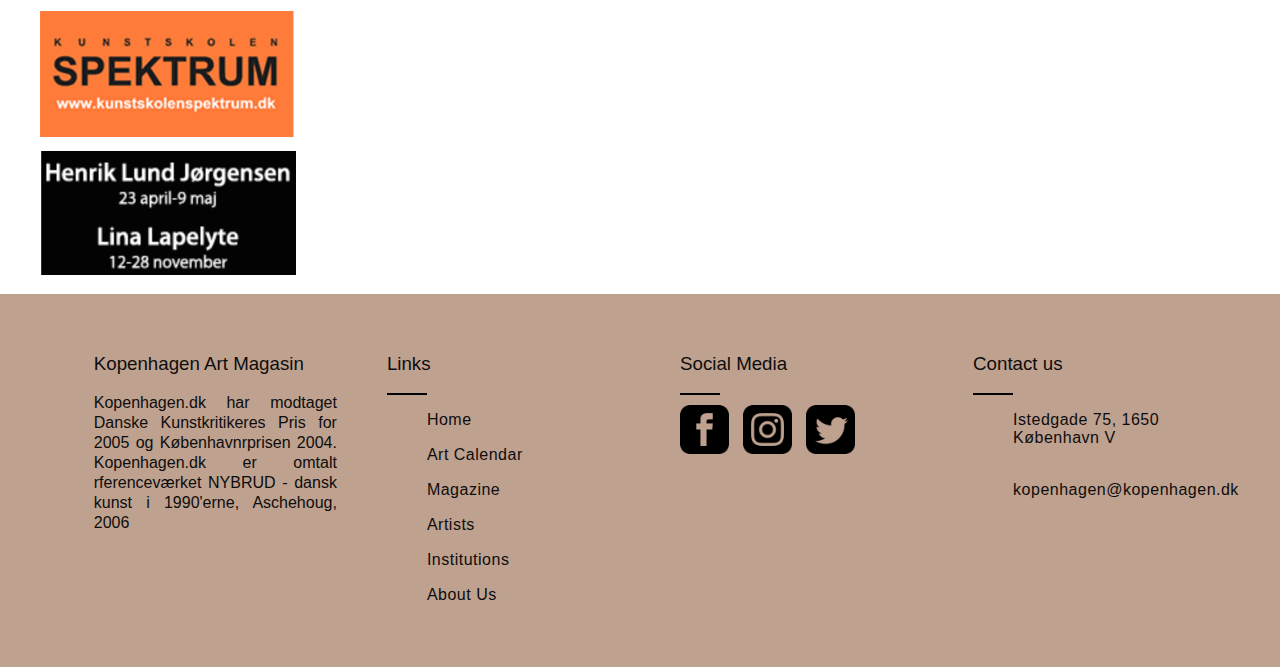
<file: pages/artist-page.html>
<!DOCTYPE html>
<html lang="en">

<head>
    <meta charset="utf-8">
    <meta name="viewport" content="width=device-width, initial-scale=1.0">
    <title>Kopenhagen</title>
    <link rel="stylesheet" href="../style.css">
</head>

<body>

    <header>
        <figure class="logo">
            <img class="logo" src="../images/logo/logo.png" alt="kopenhagen logo">
        </figure>
        <h4 class="tagline">See what's new in the art world</h4>

        <nav class="navbar">

            <div class="burgerMenu">
                <!--                   these are the lines-->
                <div class="bar1"></div>
                <div class="bar2"></div>
                <div class="bar3"></div>
            </div>
            <ul class="navList">
                <li class="navItem"> <a href="../index.html" class="navLink">Home</a></li>

                <li class="navItem"> <a href="art-calendar.html" class="navLink">Art Calendar</a></li>

                <li class="navItem"> <a href="magasin.html" class="navLink">Magazine</a></li>

                <li class="navItem"> <a href="artists.html" class="navLink">Artists</a></li>

                <li class="navItem"> <a href="institutions.html" class="navLink">Institutions</a></li>

                <li class="navItem"> <a href="about-kopenhagen.html" class="navLink">About Us</a></li>
            </ul>
        </nav>
    </header>


    <main>
                <div class="headerLine">
            <h1 class="theArtistsName">Artist Name</h1>
            <div class="line"></div>
        </div>
<div class="eventsThatHaveTheId"></div>
<div class="magazineThatHaveTheId"></div>

<template class="templateHasTheID">

    <article>
        <h3 class="titleHasTheId">the title</h3>
        <figure class="imgHasTheId"></figure>
    </article>
</template>

<!--
   <template class="magazineHasTheID">
    <article>
        <h3 class="titleMagazineHasTheId">the title</h3>
        <figure class="imgMagazineHasTheId"><img src="" alt=""></figure>
    </article>
</template>
-->


    </main>


    <aside class="ads">
            <h2>Art Calendar</h2>

 <div class="calendar">
                <div class="month">
                    <p><span class="arrow1">&#x27e8</span> May <span class="arrow2">&#x27e9</span></p>
                </div>
                <div class="day-of-week">
                    <div class="day">Mo</div>
                    <div class="day">Tu</div>
                    <div class="day">We</div>
                    <div class="day">Th</div>
                    <div class="day">Fr</div>
                    <div class="day">Sa</div>
                    <div class="day">Su</div>
                </div>
                <div class="date-grid">
                    <button class="calendar-btn"><time datetime="2020-05-01">1</time></button>
                    <button class="calendar-btn"><time datetime="2020-05-02">2</time></button>
                    <button class="calendar-btn"><time datetime="2020-05-03">3</time></button>
                    <button class="calendar-btn"><time datetime="2020-05-04">4</time></button>
                    <button class="calendar-btn"><time datetime="2020-05-05">5</time></button>
                    <button class="calendar-btn"><time datetime="2020-05-06">6</time></button>
                    <button class="calendar-btn"><time datetime="2020-05-07">7</time></button>
                    <button class="calendar-btn"><time datetime="2020-05-08">8</time></button>
                    <button class="calendar-btn"><time datetime="2020-05-09">9</time></button>
                    <button class="calendar-btn"><time datetime="2020-05-10">10</time></button>
                    <button class="calendar-btn"><time datetime="2020-05-11">11</time></button>
                    <button class="calendar-btn"><time datetime="2020-05-12">12</time></button>
                    <button class="calendar-btn"><time datetime="2020-05-13">13</time></button>
                    <button class="calendar-btn"><time datetime="2020-05-14">14</time></button>
                    <button class="calendar-btn"><time datetime="2020-05-15">15</time></button>
                    <button class="calendar-btn"><time datetime="2020-05-16">16</time></button>
                    <button class="calendar-btn"><time datetime="2020-05-17">17</time></button>
                    <button class="calendar-btn"><time datetime="2020-05-18">18</time></button>
                    <button class="calendar-btn"><time datetime="2020-05-19">19</time></button>
                    <button class="calendar-btn"><time datetime="2020-05-20">20</time></button>
                    <button class="calendar-btn"><time datetime="2020-05-21">21</time></button>
                    <button class="calendar-btn"><time datetime="2020-05-22">22</time></button>
                    <button class="calendar-btn"><time datetime="2020-05-23">23</time></button>
                    <button class="calendar-btn"><time datetime="2020-05-24">24</time></button>
                    <button class="calendar-btn"><time datetime="2020-05-25">25</time></button>
                    <button class="calendar-btn"><time datetime="2020-05-26">26</time></button>
                    <button class="calendar-btn"><time datetime="2020-05-27">27</time></button>
                    <button class="calendar-btn"><time datetime="2020-05-28">28</time></button>
                    <button class="calendar-btn"><time datetime="2020-05-29">29</time></button>
                    <button class="calendar-btn"><time datetime="2020-05-30">30</time></button>
                    <button class="calendar-btn"><time datetime="2020-05-31">31</time></button>

                </div>
                <!--        <img class ="calendar-marker" src="images/calendar-marker-02.svg" alt="marker">-->
            </div>

            <form action="action_page">
                <div class="newsletter-container">
                    <p>Subscribe to our newsletter</p>
                </div>

                <div class="newsletter-container" style="background-color: white">
                    <input type="text" placeholder="Name" name="name" required>
                    <input type="text" placeholder="Email Address" name="mail" required>
                    <!--
                <label>
                    <input type="checkbox" checked="checked" name="subscribe"> Yes! I want to recieve emails from Kopenhagen
                </label>
-->
                </div>

                <div class="newsletter-container">
                    <input type="submit" value="Subscribe">
                </div>

            </form>
            <div>
                <img class="ads-img" src="../images/ad-images/kunsthojskolen-aeroe.png" alt="Reklame for Kunsthøjskolen på Ærø">
                <img class="ads-img" src="../images/ad-images/kobenhavns-kunstskole.png" alt="Reklame for Københavns Kunstskole">
                <img class="ads-img" src="../images/ad-images/krabbesholm.png" alt="Reklame for Krabbesholm højskole">
                <img class="ads-img" src="../images/ad-images/kunsthojskolen-holbaek.png" alt="Reklame for Kunsthøjskolen i Holbæk">
                <img class="ads-img" src="../images/ad-images/kunstskolen-spektrum.png" alt="Reklame for Kunstskolen Spektrum">
                <img class="ads-img" src="../images/ad-images/performance-studio-ong.png" alt="Reklame for Lilith Performance Studio">

            </div>
    </aside>


    <footer>
 <div class="footer">
                <div class="inner-footer">
                    <div class="footer-items">
                        <h3>Kopenhagen Art Magasin</h3>
                        <p>Kopenhagen.dk har modtaget Danske Kunstkritikeres Pris for 2005 og Københavnrprisen 2004. Kopenhagen.dk er omtalt rferenceværket NYBRUD - dansk kunst i 1990'erne, Aschehoug, 2006</p>
                    </div>

                    <div class="footer-items">
                        <h3>Links</h3>
                        <div class="border"></div>
                        <ul>
                            <a href="pages/index.html">
                                <li>Home</li>
                            </a>
                            <a href="pages/art-calendar.html">
                                <li>Art Calendar</li>
                            </a>
                            <a href="">
                                <li>Magazine</li>
                            </a>
                            <a href="pages/artists.html">
                                <li>Artists</li>
                            </a>
                            <a href="pages/institutions.html">
                                <li>Institutions</li>
                            </a>
                            <a href="pages/about-kopenhagen.html">
                                <li>About Us</li>
                            </a>
                        </ul>
                    </div>

                    <div class="footer-items">
                        <h3>Social Media</h3>
                        <div class="border"></div>
                        <img class="facebook" src="../images/icons/facebook.png">
                        <img class="insta" src="../images/icons/instagram.png">
                        <img class="twitter" src="../images/icons/twitter.png">
                    </div>

                    <div class="footer-items">
                        <h3>Contact us</h3>
                        <div class="border"></div>
                        <ul>
                            <li>Istedgade 75, 1650 København V</li>
                            <li></li>
                            <li>kopenhagen@kopenhagen.dk</li>
                        </ul>
                    </div>
                </div>
            </div>
    </footer>



    <script src="../script-artist.js"></script>
</body></html>

<!--
burger menu code inspired by these two sites: https://www.w3schools.com/howto/tryit.asp?filename=tryhow_css_menu_icon_js and
https://www.youtube.com/watch?v=BN6fH1nRDxA
-->
</file>
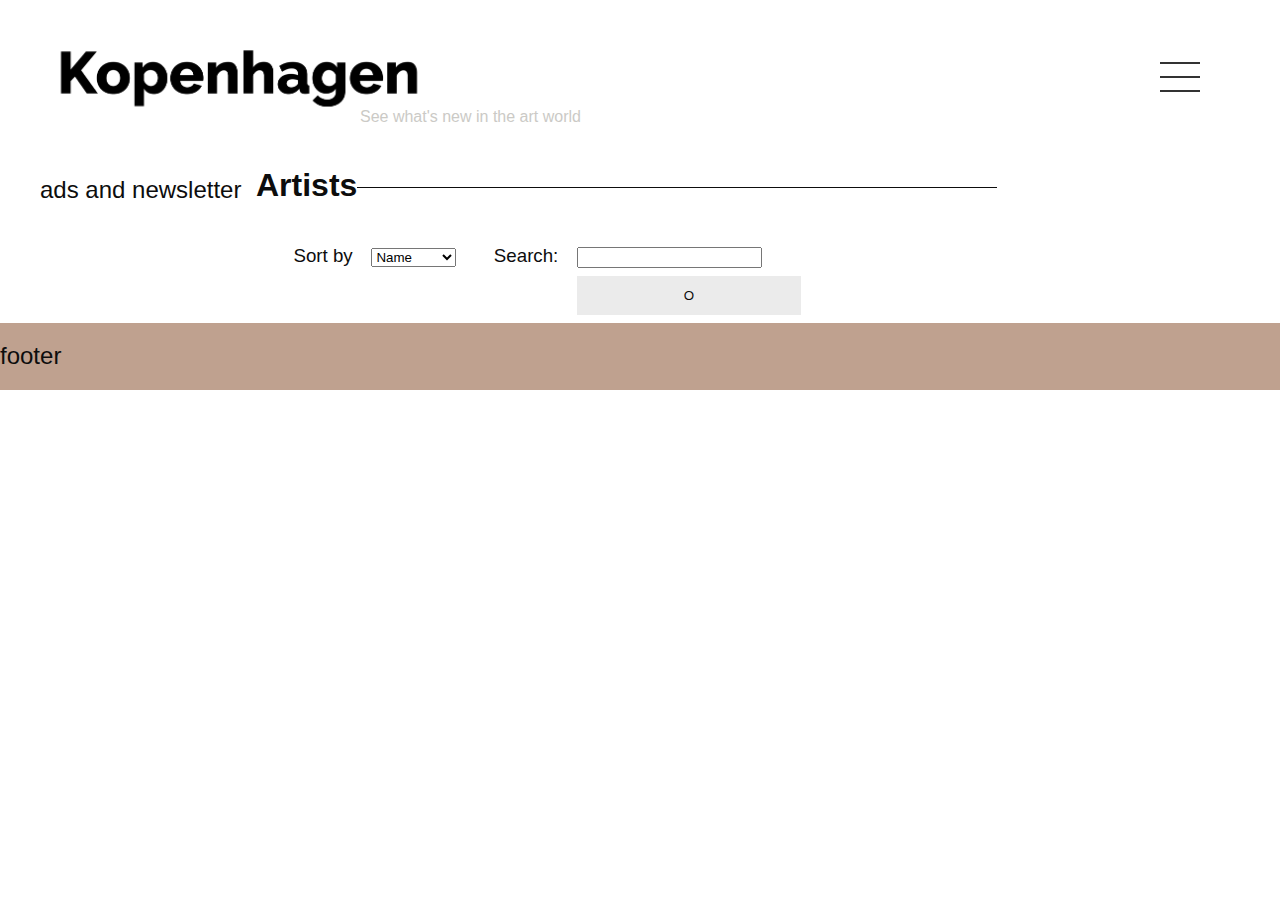
<file: pages/artists.html>
<!DOCTYPE html>
<html lang="en">

<head>
    <meta charset="utf-8">
    <meta name="viewport" content="width=device-width, initial-scale=1.0">
    <title>Kopenhagen</title>
    <link rel="stylesheet" href="../style.css">
</head>

<body>

    <header>
        <figure class="logo">
            <img class="logo" src="../logo/logo.png" alt="kopenhagen logo">
        </figure>
        <h4 class="tagline">See what's new in the art world</h4>

        <nav class="navbar">

            <div class="burgerMenu">
                <!--                   these are the lines-->
                <div class="bar1"></div>
                <div class="bar2"></div>
                <div class="bar3"></div>
            </div>
            <ul class="navList">
                <li class="navItem"> <a href="../index.html" class="navLink">Home</a></li>

                <li class="navItem"> <a href="art-calendar.html" class="navLink">Art Calendar</a></li>

                <li class="navItem"> <a href="magasin.html" class="navLink">Magazine</a></li>

                <li class="navItem"> <a href="artists.html" class="navLink">Artists</a></li>

                <li class="navItem"> <a href="institutions.html" class="navLink">Institutions</a></li>

                <li class="navItem"> <a href="about-kopenhagen.html" class="navLink">About Us</a></li>
            </ul>
        </nav>
    </header>


    <main>
        <div class="headerLine">
            <h1>Artists</h1>
            <div class="line"></div>
        </div>
        <div class="artistFilters">
            <h3 class="sortBy">Sort by</h3>
            <select name="" id="" class="selectFilter">
                <option value="1" onclick="">Name</option>
                <option value="2" onclick="">Nationality</option>
            </select>
            <h3 class="sortBy"> Search:</h3>
            <form action="">
                <input name="searchterm" type="search">
                <input id="search-btn" type="submit" value="O">
            </form>
        </div>

<!--    sorted by the first letter of the artist name
        uls are made with each letter of the danish alphabet and h2 displaying the letter
        This is a placeholder for the artist names which go under the ul that has their first letter as the id
       -->
        <div class="artistsFetched">
            <ul id="A" class="hide">
                <h2 class="LetterH2">A</h2>
            </ul>
            <ul id="B" class="hide">
                <h2 class="LetterH2">B</h2>
            </ul>
            <ul id="C" class="hide">
                <h2 class="LetterH2">C</h2>
            </ul>
            <ul id="D" class="hide">
                <h2 class="LetterH2">D</h2>
            </ul>

            <ul id="E" class="hide">
                <h2 class="LetterH2">E</h2>
            </ul>

            <ul id="F" class="hide">
                <h2 class="LetterH2">F</h2>
            </ul>
            <ul id="G" class="hide">
                <h2 class="LetterH2">G</h2>
            </ul>
            <ul id="H" class="hide">
                <h2 class="LetterH2">H</h2>
            </ul>
            <ul id="I" class="hide">
                <h2 class="LetterH2">I</h2>
            </ul>
            <ul id="J" class="hide">
                <h2 class="LetterH2">J</h2>
            </ul>
            <ul id="K" class="hide">
                <h2 class="LetterH2">K</h2>
            </ul>
            <ul id="L" class="hide">
                <h2 class="LetterH2">L</h2>
            </ul>
            <ul id="M" class="hide">
                <h2 class="LetterH2">M</h2>
            </ul>
            <ul id="N" class="hide">
                <h2 class="LetterH2">N</h2>
            </ul>
            <ul id="O" class="hide">
                <h2 class="LetterH2">O</h2>
            </ul>
            <ul id="P" class="hide">
                <h2 class="LetterH2">P</h2>
            </ul>
            <ul id="Q" class="hide">
                <h2 class="LetterH2">Q</h2>
            </ul>
            <ul id="R" class="hide">
                <h2 class="LetterH2">R</h2>
            </ul>
            <ul id="S" class="hide">
                <h2 class="LetterH2">S</h2>
            </ul>
            <ul id="T" class="hide">
                <h2 class="LetterH2">T</h2>
            </ul>
            <ul id="U" class="hide">
                <h2 class="LetterH2">U</h2>
            </ul>
            <ul id="V" class="hide">
                <h2 class="LetterH2">V</h2>
            </ul>
            <ul id="W" class="hide">
                <h2 class="LetterH2">W</h2>
            </ul>
            <ul id="X" class="hide">
                <h2 class="LetterH2">X</h2>
            </ul>
            <ul id="Y" class="hide">
                <h2 class="LetterH2">Y</h2>
            </ul>
            <ul id="Z" class="hide">
                <h2 class="LetterH2">Z</h2>
            </ul>
            <ul id="Æ" class="hide">
                <h2 class="LetterH2">Æ</h2>
            </ul>
            <ul id="Ø" class="hide">
                <h2 class="LetterH2">Ø</h2>
            </ul>
            <ul id="Å" class="hide">
                <h2 class="LetterH2">Å</h2>
            </ul>
        </div>

    </main>


    <aside class="ads">
        <!--for the ads and newsletter-->
        <h2>ads and newsletter</h2>
        <!--delete-->
    </aside>


    <footer>
        <h2>footer</h2>
        <!--delete-->
    </footer>



    <script src="../script.js"></script>
</body></html>

<!--
burger menu code inspired by these two sites: https://www.w3schools.com/howto/tryit.asp?filename=tryhow_css_menu_icon_js and
https://www.youtube.com/watch?v=BN6fH1nRDxA
-->
</file>
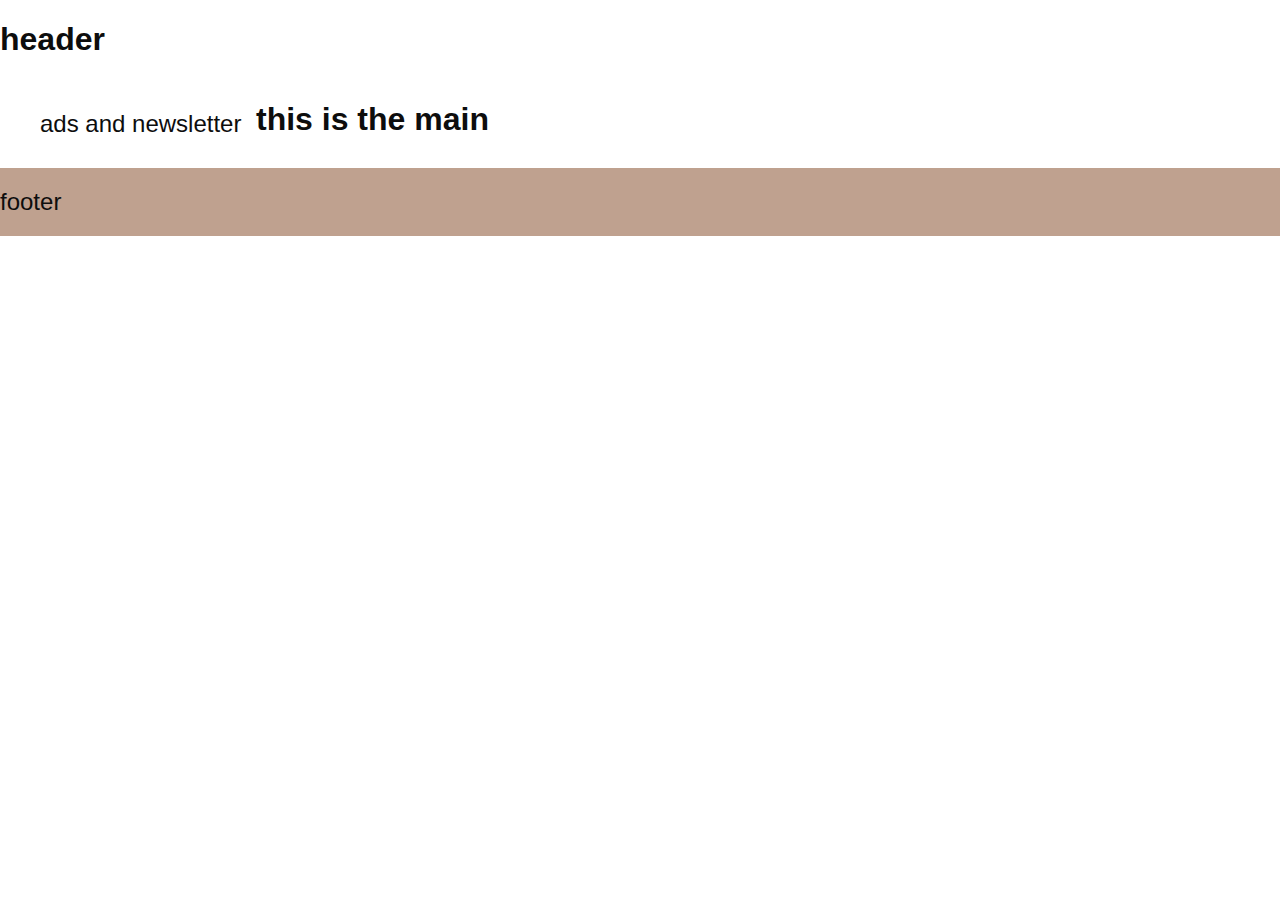
<file: pages/calendar.html>
<!DOCTYPE html>
<html lang="">
<head>
    <meta charset="utf-8">
    <meta name="viewport" content="width=device-width, initial-scale=1.0">
    <title></title>
    <link rel="stylesheet" href="../style.css">
</head>

<body>

    <header>
        <h1>header</h1><!--delete-->
    </header>


    <main>
        <h1>this is the main</h1> <!--delete-->
    </main>


    <aside class="ads"><!--for the ads and newsletter-->
        <h2>ads and newsletter</h2> <!--delete-->
    </aside>


    <footer>
        <h2>footer</h2> <!--delete-->
    </footer>



    <script src="../script.js"></script>
</body></html>
</file>
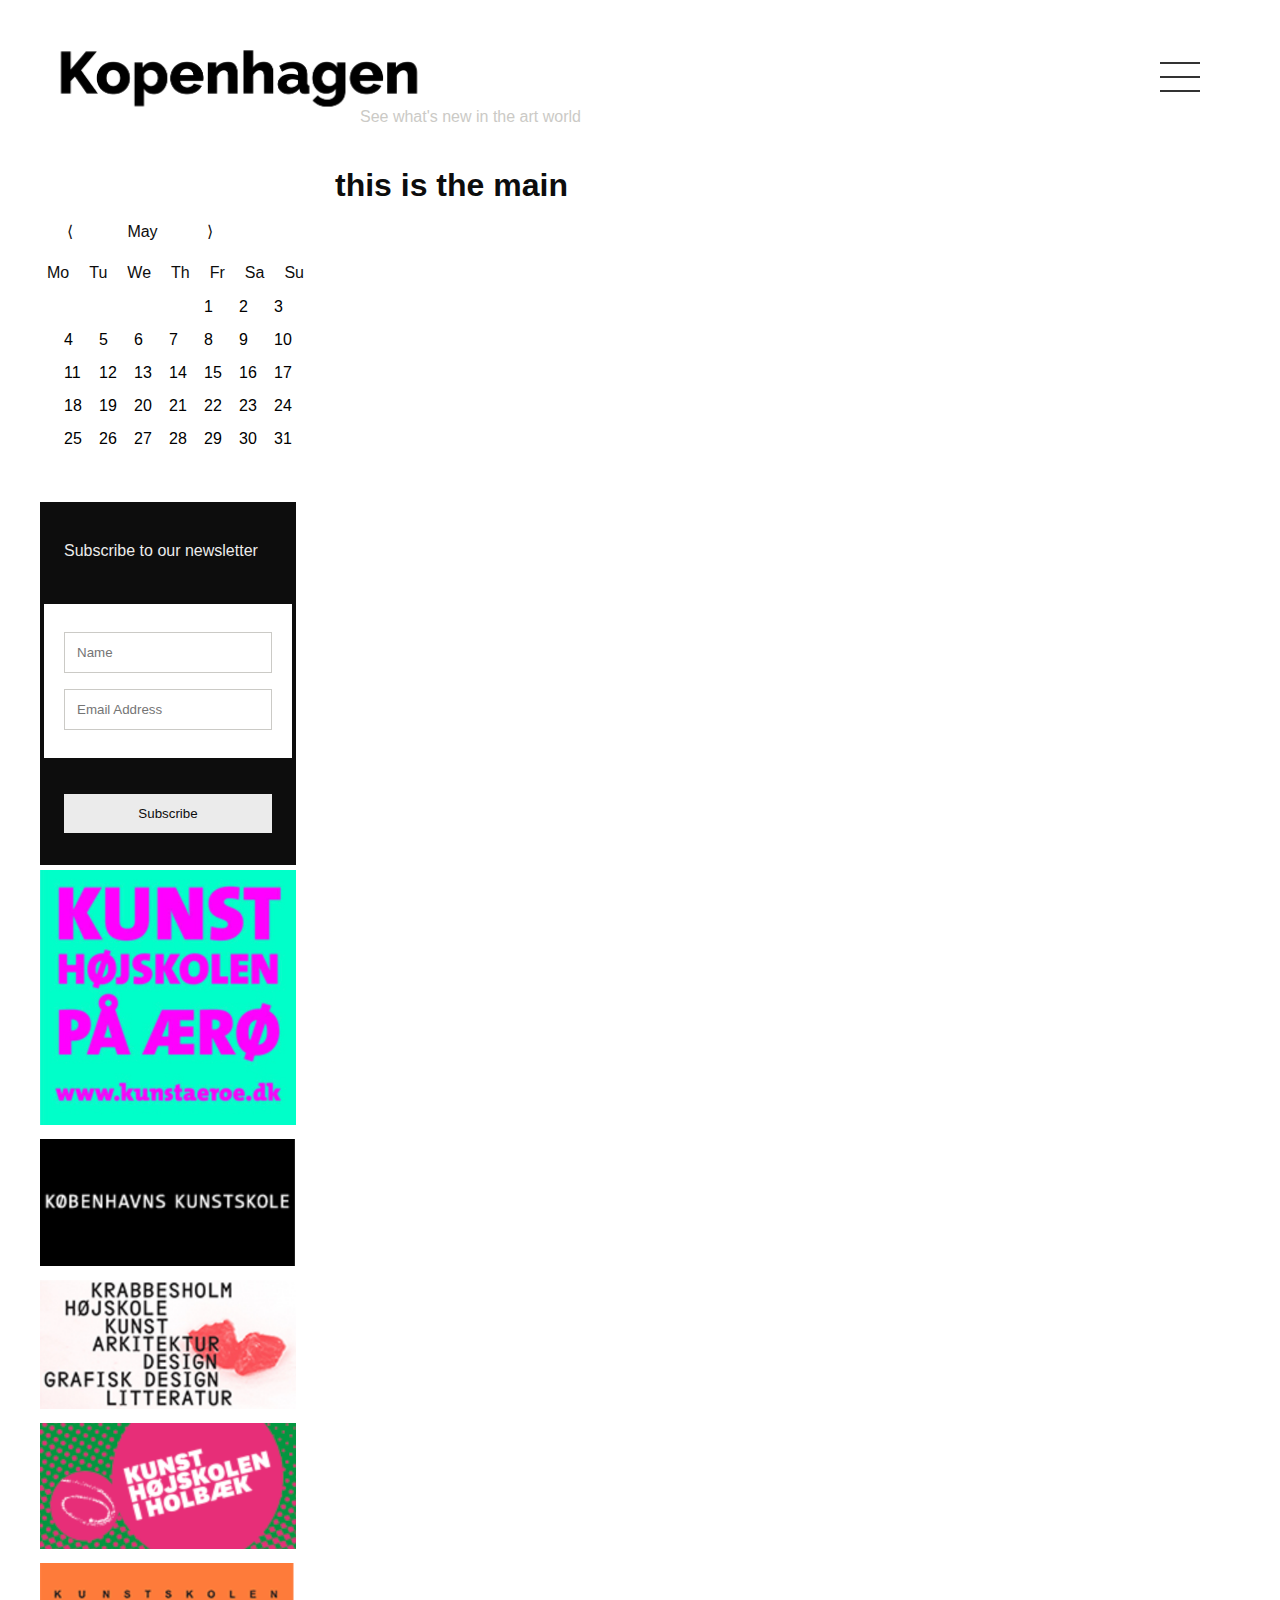
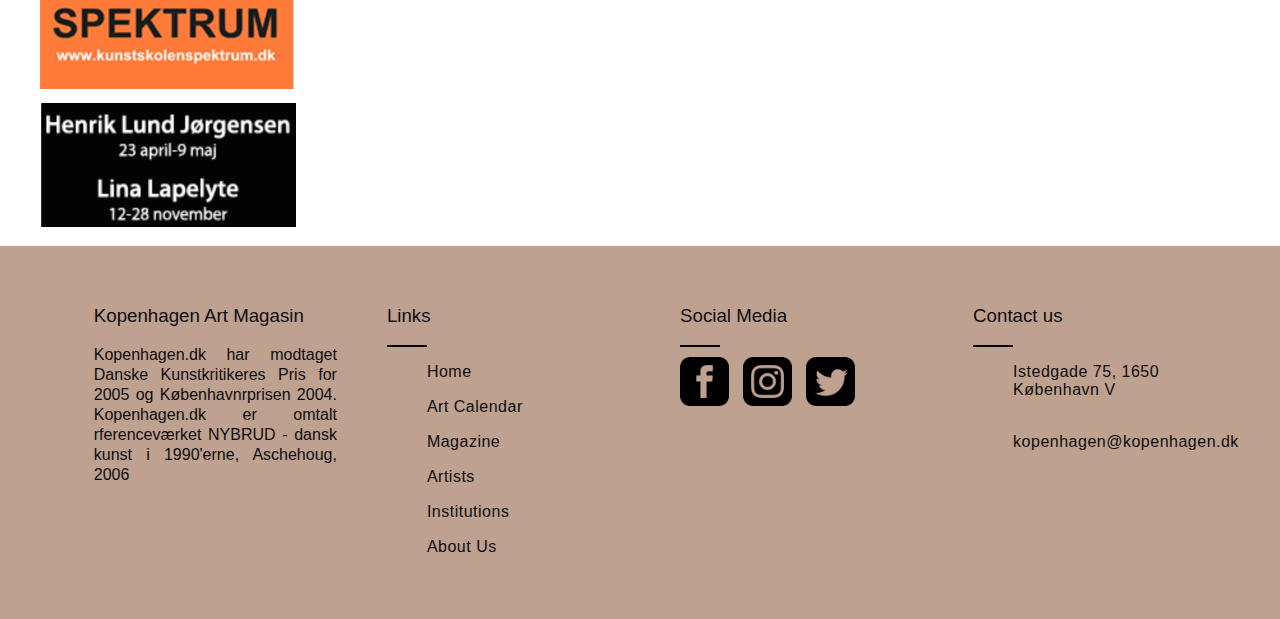
<file: pages/institution-page.html>
<!DOCTYPE html>
<html lang="en">

<head>
    <meta charset="utf-8">
    <meta name="viewport" content="width=device-width, initial-scale=1.0">
    <title>Kopenhagen</title>
    <link rel="stylesheet" href="../style.css">
</head>

<body>

    <header>
        <figure class="logo">
            <img class="logo" src="../images/logo/logo.png" alt="kopenhagen logo">
        </figure>
        <h4 class="tagline">See what's new in the art world</h4>

        <nav class="navbar">

            <div class="burgerMenu">
                <!--                   these are the lines-->
                <div class="bar1"></div>
                <div class="bar2"></div>
                <div class="bar3"></div>
            </div>
            <ul class="navList">
                <li class="navItem"> <a href="../index.html" class="navLink">Home</a></li>

                <li class="navItem"> <a href="art-calendar.html" class="navLink">Art Calendar</a></li>

                <li class="navItem"> <a href="magasin.html" class="navLink">Magazine</a></li>

                <li class="navItem"> <a href="artists.html" class="navLink">Artists</a></li>

                <li class="navItem"> <a href="institutions.html" class="navLink">Institutions</a></li>

                <li class="navItem"> <a href="about-kopenhagen.html" class="navLink">About Us</a></li>
            </ul>
        </nav>
    </header>


    <main>
        <h1>this is the main</h1>
        <!--delete-->

    </main>


    <aside class="ads">
 <div class="calendar">
                <div class="month">
                    <p><span class="arrow1">&#x27e8</span> May <span class="arrow2">&#x27e9</span></p>
                </div>
                <div class="day-of-week">
                    <div class="day">Mo</div>
                    <div class="day">Tu</div>
                    <div class="day">We</div>
                    <div class="day">Th</div>
                    <div class="day">Fr</div>
                    <div class="day">Sa</div>
                    <div class="day">Su</div>
                </div>
                <div class="date-grid">
                    <button class="calendar-btn"><time datetime="2020-05-01">1</time></button>
                    <button class="calendar-btn"><time datetime="2020-05-02">2</time></button>
                    <button class="calendar-btn"><time datetime="2020-05-03">3</time></button>
                    <button class="calendar-btn"><time datetime="2020-05-04">4</time></button>
                    <button class="calendar-btn"><time datetime="2020-05-05">5</time></button>
                    <button class="calendar-btn"><time datetime="2020-05-06">6</time></button>
                    <button class="calendar-btn"><time datetime="2020-05-07">7</time></button>
                    <button class="calendar-btn"><time datetime="2020-05-08">8</time></button>
                    <button class="calendar-btn"><time datetime="2020-05-09">9</time></button>
                    <button class="calendar-btn"><time datetime="2020-05-10">10</time></button>
                    <button class="calendar-btn"><time datetime="2020-05-11">11</time></button>
                    <button class="calendar-btn"><time datetime="2020-05-12">12</time></button>
                    <button class="calendar-btn"><time datetime="2020-05-13">13</time></button>
                    <button class="calendar-btn"><time datetime="2020-05-14">14</time></button>
                    <button class="calendar-btn"><time datetime="2020-05-15">15</time></button>
                    <button class="calendar-btn"><time datetime="2020-05-16">16</time></button>
                    <button class="calendar-btn"><time datetime="2020-05-17">17</time></button>
                    <button class="calendar-btn"><time datetime="2020-05-18">18</time></button>
                    <button class="calendar-btn"><time datetime="2020-05-19">19</time></button>
                    <button class="calendar-btn"><time datetime="2020-05-20">20</time></button>
                    <button class="calendar-btn"><time datetime="2020-05-21">21</time></button>
                    <button class="calendar-btn"><time datetime="2020-05-22">22</time></button>
                    <button class="calendar-btn"><time datetime="2020-05-23">23</time></button>
                    <button class="calendar-btn"><time datetime="2020-05-24">24</time></button>
                    <button class="calendar-btn"><time datetime="2020-05-25">25</time></button>
                    <button class="calendar-btn"><time datetime="2020-05-26">26</time></button>
                    <button class="calendar-btn"><time datetime="2020-05-27">27</time></button>
                    <button class="calendar-btn"><time datetime="2020-05-28">28</time></button>
                    <button class="calendar-btn"><time datetime="2020-05-29">29</time></button>
                    <button class="calendar-btn"><time datetime="2020-05-30">30</time></button>
                    <button class="calendar-btn"><time datetime="2020-05-31">31</time></button>

                </div>
                <!--        <img class ="calendar-marker" src="images/calendar-marker-02.svg" alt="marker">-->
            </div>

            <form action="action_page">
                <div class="newsletter-container">
                    <p>Subscribe to our newsletter</p>
                </div>

                <div class="newsletter-container" style="background-color: white">
                    <input type="text" placeholder="Name" name="name" required>
                    <input type="text" placeholder="Email Address" name="mail" required>
                    <!--
                <label>
                    <input type="checkbox" checked="checked" name="subscribe"> Yes! I want to recieve emails from Kopenhagen
                </label>
-->
                </div>

                <div class="newsletter-container">
                    <input type="submit" value="Subscribe">
                </div>

            </form>
            <div>
                <img class="ads-img" src="../images/ad-images/kunsthojskolen-aeroe.png" alt="Reklame for Kunsthøjskolen på Ærø">
                <img class="ads-img" src="../images/ad-images/kobenhavns-kunstskole.png" alt="Reklame for Københavns Kunstskole">
                <img class="ads-img" src="../images/ad-images/krabbesholm.png" alt="Reklame for Krabbesholm højskole">
                <img class="ads-img" src="../images/ad-images/kunsthojskolen-holbaek.png" alt="Reklame for Kunsthøjskolen i Holbæk">
                <img class="ads-img" src="../images/ad-images/kunstskolen-spektrum.png" alt="Reklame for Kunstskolen Spektrum">
                <img class="ads-img" src="../images/ad-images/performance-studio-ong.png" alt="Reklame for Lilith Performance Studio">

            </div>
    </aside>


    <footer>
 <div class="footer">
                <div class="inner-footer">
                    <div class="footer-items">
                        <h3>Kopenhagen Art Magasin</h3>
                        <p>Kopenhagen.dk har modtaget Danske Kunstkritikeres Pris for 2005 og Københavnrprisen 2004. Kopenhagen.dk er omtalt rferenceværket NYBRUD - dansk kunst i 1990'erne, Aschehoug, 2006</p>
                    </div>

                    <div class="footer-items">
                        <h3>Links</h3>
                        <div class="border"></div>
                        <ul>
                            <a href="pages/index.html">
                                <li>Home</li>
                            </a>
                            <a href="pages/art-calendar.html">
                                <li>Art Calendar</li>
                            </a>
                            <a href="">
                                <li>Magazine</li>
                            </a>
                            <a href="pages/artists.html">
                                <li>Artists</li>
                            </a>
                            <a href="pages/institutions.html">
                                <li>Institutions</li>
                            </a>
                            <a href="pages/about-kopenhagen.html">
                                <li>About Us</li>
                            </a>
                        </ul>
                    </div>

                    <div class="footer-items">
                        <h3>Social Media</h3>
                        <div class="border"></div>
                        <img class="facebook" src="../images/icons/facebook.png">
                        <img class="insta" src="../images/icons/instagram.png">
                        <img class="twitter" src="../images/icons/twitter.png">
                    </div>

                    <div class="footer-items">
                        <h3>Contact us</h3>
                        <div class="border"></div>
                        <ul>
                            <li>Istedgade 75, 1650 København V</li>
                            <li></li>
                            <li>kopenhagen@kopenhagen.dk</li>
                        </ul>
                    </div>
                </div>
            </div>
    </footer>



    <script src="../script.js"></script>
</body></html>

<!--
burger menu code inspired by these two sites: https://www.w3schools.com/howto/tryit.asp?filename=tryhow_css_menu_icon_js and
https://www.youtube.com/watch?v=BN6fH1nRDxA
-->
</file>
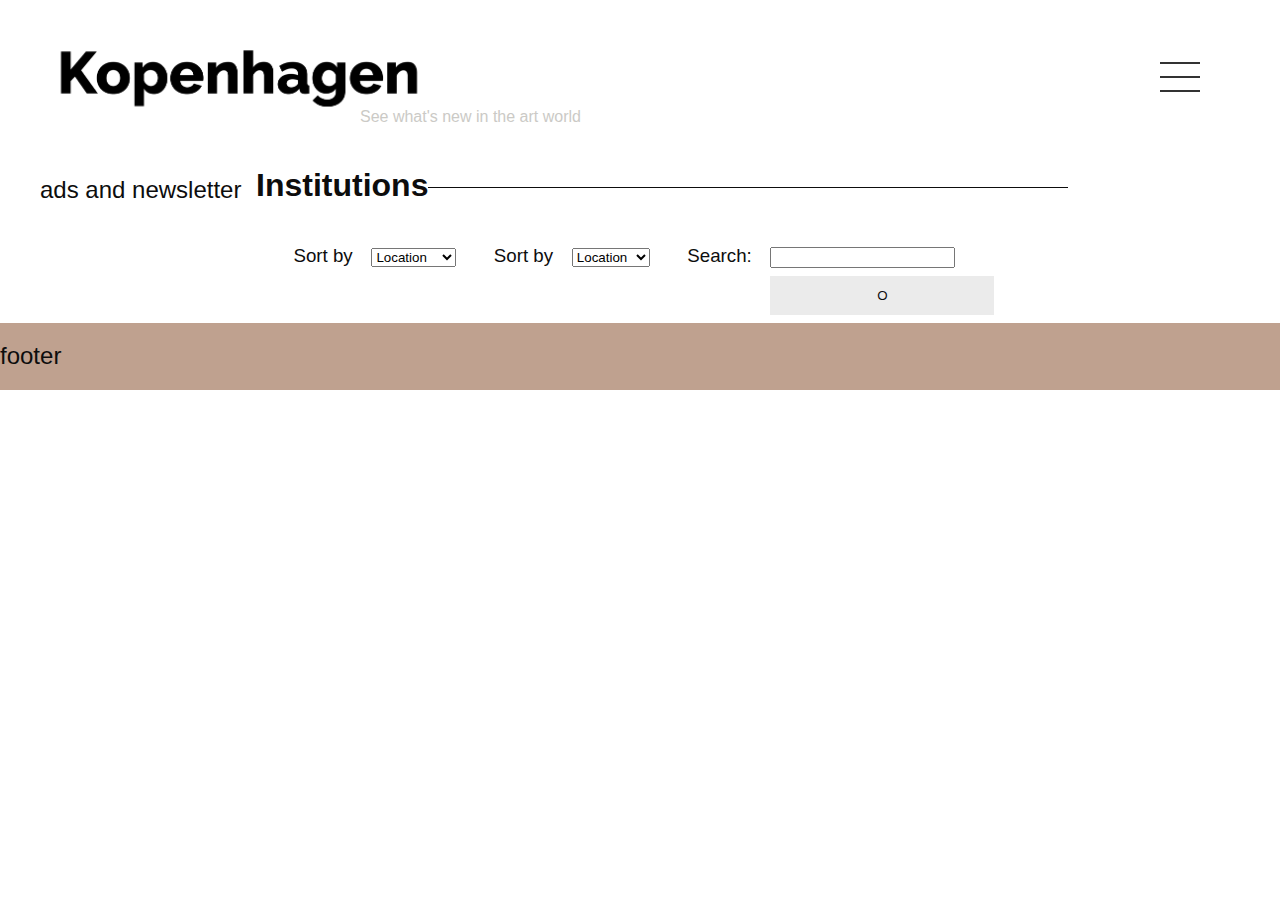
<file: pages/institutions.html>
<!DOCTYPE html>
<html lang="en">

<head>
    <meta charset="utf-8">
    <meta name="viewport" content="width=device-width, initial-scale=1.0">
    <title>Kopenhagen</title>
    <link rel="stylesheet" href="../style.css">
</head>

<body>

    <header>
        <figure class="logo">
            <img class="logo" src="../logo/logo.png" alt="kopenhagen logo">
        </figure>
        <h4 class="tagline">See what's new in the art world</h4>

        <nav class="navbar">

            <div class="burgerMenu">
                <!--                   these are the lines-->
                <div class="bar1"></div>
                <div class="bar2"></div>
                <div class="bar3"></div>
            </div>
            <ul class="navList">
                <li class="navItem"> <a href="../index.html" class="navLink">Home</a></li>

                <li class="navItem"> <a href="art-calendar.html" class="navLink">Art Calendar</a></li>

                <li class="navItem"> <a href="magasin.html" class="navLink">Magazine</a></li>

                <li class="navItem"> <a href="artists.html" class="navLink">Artists</a></li>

                <li class="navItem"> <a href="institutions.html" class="navLink">Institutions</a></li>

                <li class="navItem"> <a href="about-kopenhagen.html" class="navLink">About Us</a></li>
            </ul>
        </nav>
    </header>


    <main>
        <div class="headerLine">
            <h1>Institutions</h1>
            <div class="line"></div>
        </div>
        <div class="artistFilters">
            <h3 class="sortBy">Sort by</h3>
            <select name="" id="" class="selectFilter">
                <option value="1" onclick="">Location</option>
                <option value="2" onclick="">Nationality</option>
            </select>
            <h3 class="sortBy">Sort by</h3>
            <select name="" id="" class="selectFilter">
                <option value="1" onclick="">Location</option>
                <option value="2" onclick="">Sweeden</option>
            </select>
            <h3 class="sortBy"> Search:</h3>
            <form action="">
                <input name="searchterm" type="search">
                <input id="search-btn" type="submit" value="O">
            </form>
        </div>

        <div class="regionsFetched">
            <ul id="Nordjylland" class="hide">
                <h2 class="regions">Nordjylland</h2>
            </ul>
            <ul id="Midtjylland" class="hide">
                <h2 class="regions">Midtjylland</h2>
            </ul>
            <ul id="Syddanmark" class="hide">
                <h2 class="regions">Syddanmark</h2>
            </ul>
            <ul id="Sjælland" class="hide">
                <h2 class="regions">Sjælland</h2>
            </ul>
            <ul id="Hovedstaden" class="hide">
                <h2 class="regions">Hovedstaden</h2>
            </ul>
            <ul id="Svergie" class="hide">
                <h2 class="regions">Svergie</h2>
            </ul>
        </div>




    </main>


    <aside class="ads">
        <!--for the ads and newsletter-->
        <h2>ads and newsletter</h2>
        <!--delete-->
    </aside>


    <footer>
        <h2>footer</h2>
        <!--delete-->
    </footer>



    <script src="../script.js"></script>
</body></html>

<!--
burger menu code inspired by these two sites: https://www.w3schools.com/howto/tryit.asp?filename=tryhow_css_menu_icon_js and
https://www.youtube.com/watch?v=BN6fH1nRDxA
-->
</file>
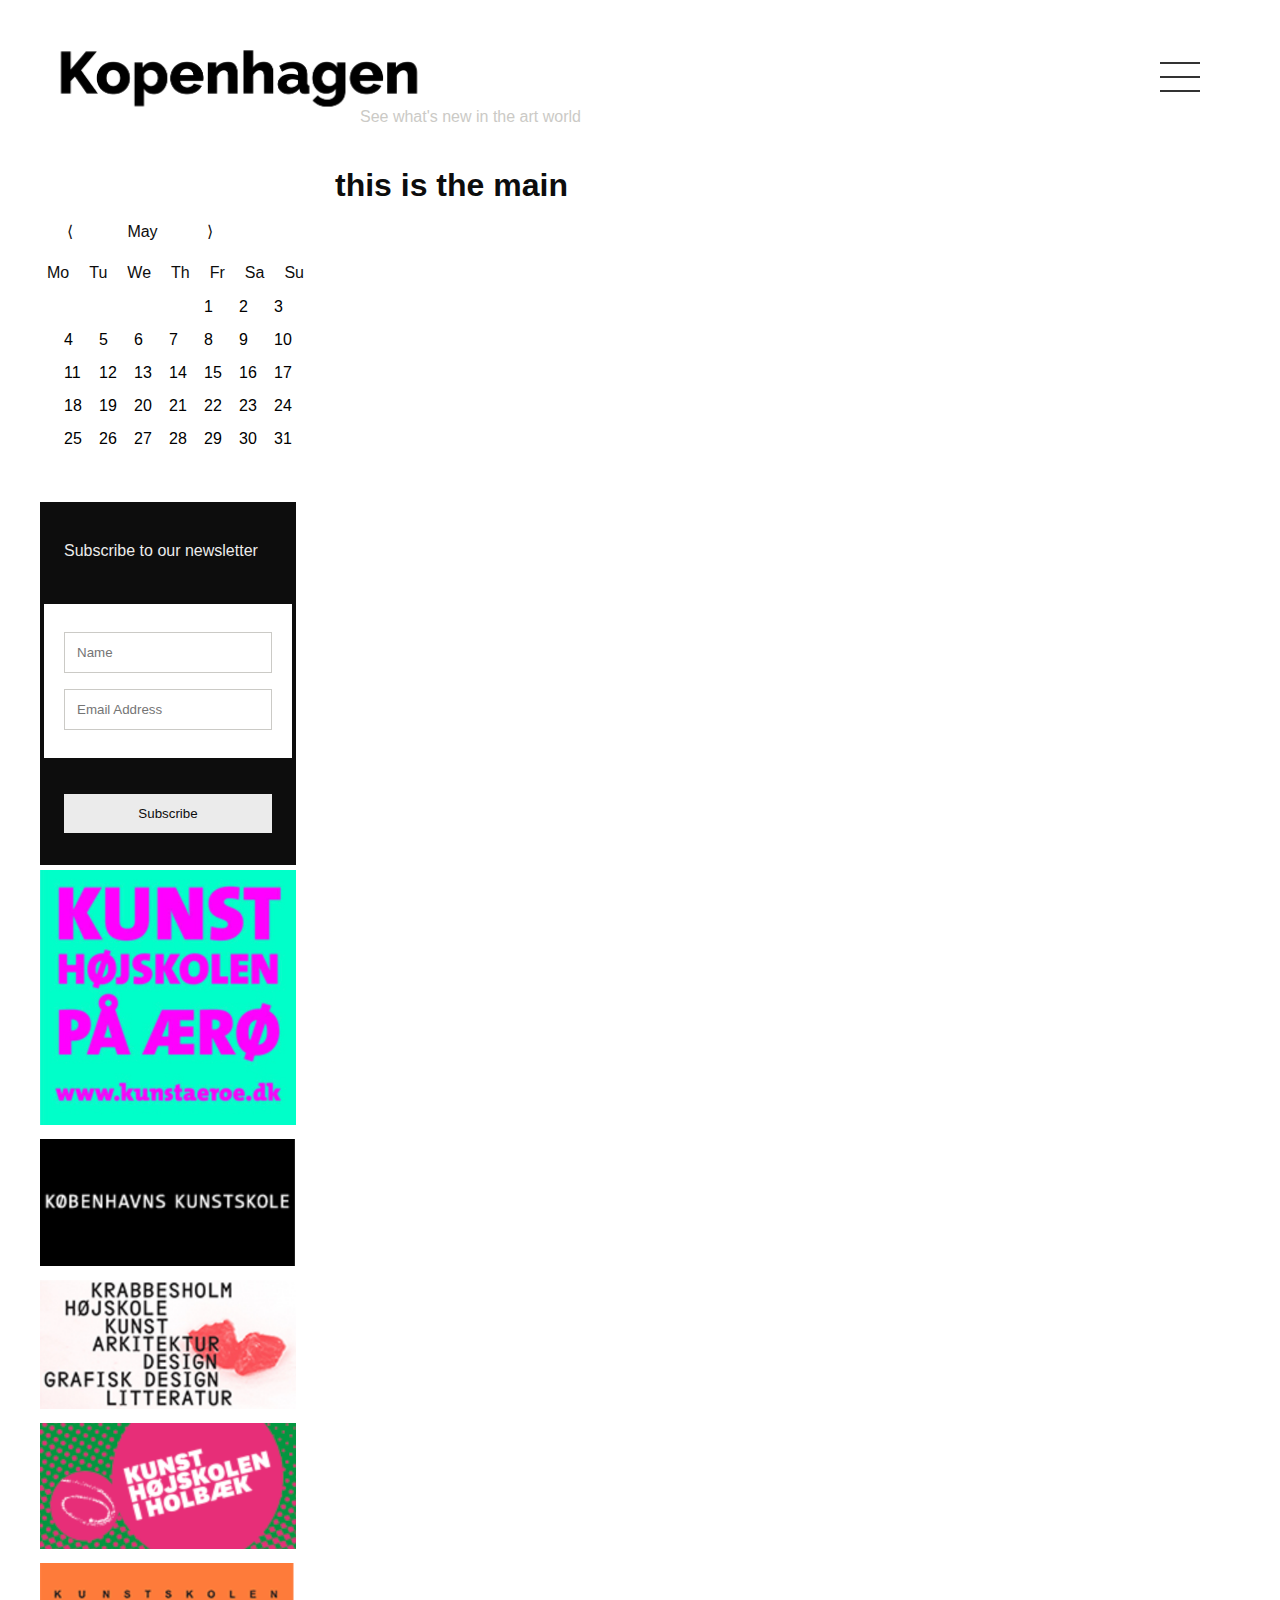
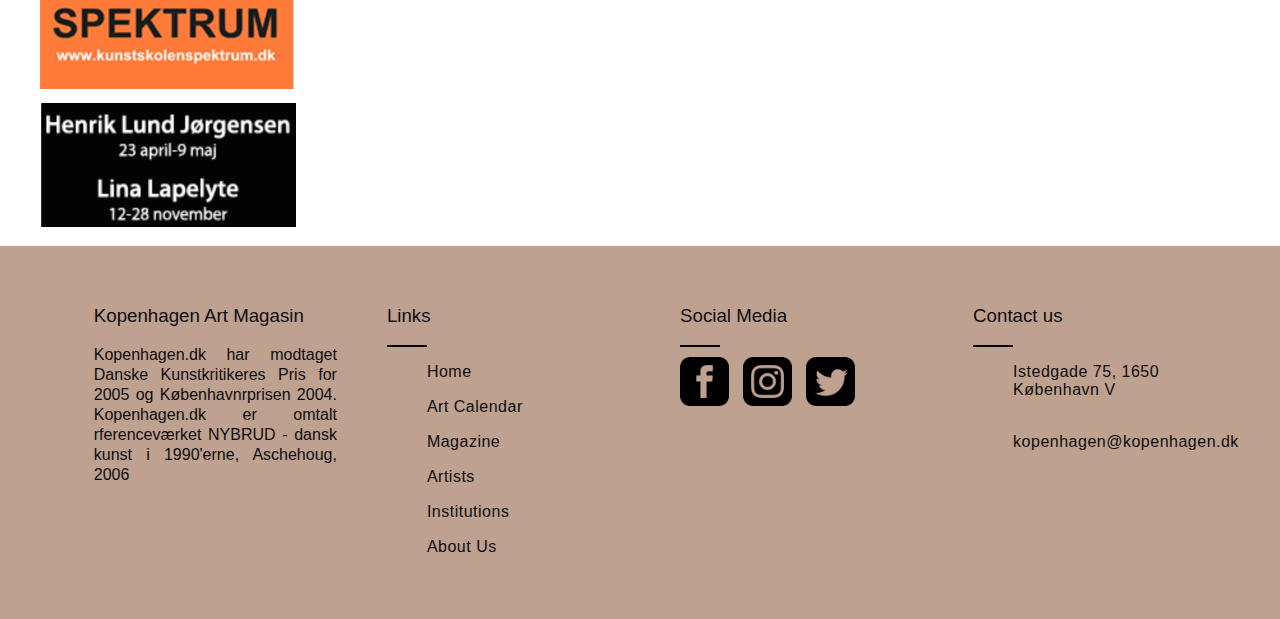
<file: pages/magasin.html>
<!DOCTYPE html>
<html lang="en">

<head>
    <meta charset="utf-8">
    <meta name="viewport" content="width=device-width, initial-scale=1.0">
    <title>Kopenhagen</title>
    <link rel="stylesheet" href="../style.css">
</head>

<body>

    <header>
        <figure class="logo">
            <img class="logo" src="../images/logo/logo.png" alt="kopenhagen logo">
        </figure>
        <h4 class="tagline">See what's new in the art world</h4>

        <nav class="navbar">

            <div class="burgerMenu">
                <!--                   these are the lines-->
                <div class="bar1"></div>
                <div class="bar2"></div>
                <div class="bar3"></div>
            </div>
            <ul class="navList">
                <li class="navItem"> <a href="../index.html" class="navLink">Home</a></li>

                <li class="navItem"> <a href="art-calendar.html" class="navLink">Art Calendar</a></li>

                <li class="navItem"> <a href="magasin.html" class="navLink">Magazine</a></li>

                <li class="navItem"> <a href="artists.html" class="navLink">Artists</a></li>

                <li class="navItem"> <a href="institutions.html" class="navLink">Institutions</a></li>

                <li class="navItem"> <a href="about-kopenhagen.html" class="navLink">About Us</a></li>
            </ul>
        </nav>
    </header>


    <main>
        <h1>this is the main</h1>
        <!--delete-->

    </main>


    <aside class="ads">
  <div class="calendar">
                <div class="month">
                    <p><span class="arrow1">&#x27e8</span> May <span class="arrow2">&#x27e9</span></p>
                </div>
                <div class="day-of-week">
                    <div class="day">Mo</div>
                    <div class="day">Tu</div>
                    <div class="day">We</div>
                    <div class="day">Th</div>
                    <div class="day">Fr</div>
                    <div class="day">Sa</div>
                    <div class="day">Su</div>
                </div>
                <div class="date-grid">
                    <button class="calendar-btn"><time datetime="2020-05-01">1</time></button>
                    <button class="calendar-btn"><time datetime="2020-05-02">2</time></button>
                    <button class="calendar-btn"><time datetime="2020-05-03">3</time></button>
                    <button class="calendar-btn"><time datetime="2020-05-04">4</time></button>
                    <button class="calendar-btn"><time datetime="2020-05-05">5</time></button>
                    <button class="calendar-btn"><time datetime="2020-05-06">6</time></button>
                    <button class="calendar-btn"><time datetime="2020-05-07">7</time></button>
                    <button class="calendar-btn"><time datetime="2020-05-08">8</time></button>
                    <button class="calendar-btn"><time datetime="2020-05-09">9</time></button>
                    <button class="calendar-btn"><time datetime="2020-05-10">10</time></button>
                    <button class="calendar-btn"><time datetime="2020-05-11">11</time></button>
                    <button class="calendar-btn"><time datetime="2020-05-12">12</time></button>
                    <button class="calendar-btn"><time datetime="2020-05-13">13</time></button>
                    <button class="calendar-btn"><time datetime="2020-05-14">14</time></button>
                    <button class="calendar-btn"><time datetime="2020-05-15">15</time></button>
                    <button class="calendar-btn"><time datetime="2020-05-16">16</time></button>
                    <button class="calendar-btn"><time datetime="2020-05-17">17</time></button>
                    <button class="calendar-btn"><time datetime="2020-05-18">18</time></button>
                    <button class="calendar-btn"><time datetime="2020-05-19">19</time></button>
                    <button class="calendar-btn"><time datetime="2020-05-20">20</time></button>
                    <button class="calendar-btn"><time datetime="2020-05-21">21</time></button>
                    <button class="calendar-btn"><time datetime="2020-05-22">22</time></button>
                    <button class="calendar-btn"><time datetime="2020-05-23">23</time></button>
                    <button class="calendar-btn"><time datetime="2020-05-24">24</time></button>
                    <button class="calendar-btn"><time datetime="2020-05-25">25</time></button>
                    <button class="calendar-btn"><time datetime="2020-05-26">26</time></button>
                    <button class="calendar-btn"><time datetime="2020-05-27">27</time></button>
                    <button class="calendar-btn"><time datetime="2020-05-28">28</time></button>
                    <button class="calendar-btn"><time datetime="2020-05-29">29</time></button>
                    <button class="calendar-btn"><time datetime="2020-05-30">30</time></button>
                    <button class="calendar-btn"><time datetime="2020-05-31">31</time></button>

                </div>
                <!--        <img class ="calendar-marker" src="images/calendar-marker-02.svg" alt="marker">-->
            </div>

            <form action="action_page">
                <div class="newsletter-container">
                    <p>Subscribe to our newsletter</p>
                </div>

                <div class="newsletter-container" style="background-color: white">
                    <input type="text" placeholder="Name" name="name" required>
                    <input type="text" placeholder="Email Address" name="mail" required>
                    <!--
                <label>
                    <input type="checkbox" checked="checked" name="subscribe"> Yes! I want to recieve emails from Kopenhagen
                </label>
-->
                </div>

                <div class="newsletter-container">
                    <input type="submit" value="Subscribe">
                </div>

            </form>
            <div>
                <img class="ads-img" src="../images/ad-images/kunsthojskolen-aeroe.png" alt="Reklame for Kunsthøjskolen på Ærø">
                <img class="ads-img" src="../images/ad-images/kobenhavns-kunstskole.png" alt="Reklame for Københavns Kunstskole">
                <img class="ads-img" src="../images/ad-images/krabbesholm.png" alt="Reklame for Krabbesholm højskole">
                <img class="ads-img" src="../images/ad-images/kunsthojskolen-holbaek.png" alt="Reklame for Kunsthøjskolen i Holbæk">
                <img class="ads-img" src="../images/ad-images/kunstskolen-spektrum.png" alt="Reklame for Kunstskolen Spektrum">
                <img class="ads-img" src="../images/ad-images/performance-studio-ong.png" alt="Reklame for Lilith Performance Studio">

            </div>
    </aside>


    <footer>
 <div class="footer">
                <div class="inner-footer">
                    <div class="footer-items">
                        <h3>Kopenhagen Art Magasin</h3>
                        <p>Kopenhagen.dk har modtaget Danske Kunstkritikeres Pris for 2005 og Københavnrprisen 2004. Kopenhagen.dk er omtalt rferenceværket NYBRUD - dansk kunst i 1990'erne, Aschehoug, 2006</p>
                    </div>

                    <div class="footer-items">
                        <h3>Links</h3>
                        <div class="border"></div>
                        <ul>
                            <a href="pages/index.html">
                                <li>Home</li>
                            </a>
                            <a href="pages/art-calendar.html">
                                <li>Art Calendar</li>
                            </a>
                            <a href="">
                                <li>Magazine</li>
                            </a>
                            <a href="pages/artists.html">
                                <li>Artists</li>
                            </a>
                            <a href="pages/institutions.html">
                                <li>Institutions</li>
                            </a>
                            <a href="pages/about-kopenhagen.html">
                                <li>About Us</li>
                            </a>
                        </ul>
                    </div>

                    <div class="footer-items">
                        <h3>Social Media</h3>
                        <div class="border"></div>
                        <img class="facebook" src="../images/icons/facebook.png">
                        <img class="insta" src="../images/icons/instagram.png">
                        <img class="twitter" src="../images/icons/twitter.png">
                    </div>

                    <div class="footer-items">
                        <h3>Contact us</h3>
                        <div class="border"></div>
                        <ul>
                            <li>Istedgade 75, 1650 København V</li>
                            <li></li>
                            <li>kopenhagen@kopenhagen.dk</li>
                        </ul>
                    </div>
                </div>
            </div>
    </footer>



    <script src="../script.js"></script>
</body></html>

<!--
burger menu code inspired by these two sites: https://www.w3schools.com/howto/tryit.asp?filename=tryhow_css_menu_icon_js and
https://www.youtube.com/watch?v=BN6fH1nRDxA
-->
</file>
<file: style.css>
/*
 html {
    scroll-behavior: smooth;
}
*/

:root {
    --black: #0D0D0D;
    --white: #fff;
    --darker-grey: #CBCAC6;
    --light-grey: #EBEBEB;
    --brown: #BFA18F;
    --beige: #E9D8C0;
}


* {
    box-sizing: border-box
}

.headerLine {
    display: inline-flex;
}

.line {
    border-bottom: solid .09em var(--black);
    width: 50vw;
    height: 42px;
    margin: 0 0 30px;
}

.hide{
    display: none;
}
a {
    text-decoration: none;
    color: var(--black);
}

ul {
    list-style: none;
}

/*Fonts and sizes*/

h1 {
    font-weight: 600;
}

h2,
h3,
h4 {
    font-weight: 500;
}


p {
    font-weight: 300;
}

body {
    color: var(--black);
    font-family: "Raleway", sans-serif;
}

/*  HEADER */

main {
    margin: 20px 170px 20px 70px;
}

.ads {}

/*  H E A D E R */
header {
    display: inline-flex;
    /*    padding-top: 10px;*/
}

.logo {
    width: 30em;
    margin: 0px;
    /*    display: inline-block;*/
}

.tagline {
    margin-top: auto;
    margin-bottom: 20px;
    margin-left: -120px;
    color: var(--darker-grey);
}

/*  END: HEADER */


/* BURGER MENU */

/* the burgermenu lines */
.bar1,
.bar2,
.bar3 {
    width: 40px;
    height: 2px;
    background-color: #333;
  margin: 12px 0; /* <- basic styling of the lines */
    transition: 0.3s; /* how fast it changes */
}

/* Here we create the X out of the lines by making the middle line disappear and rotating the other two */
.change .bar1 {
    -webkit-transform: rotate(-45deg) translate(-9px, 11px);
    transform: rotate(-45deg) translate(-9px, 11px);
}
.change .bar2 {
    opacity: 0;
}
.change .bar3 {
    -webkit-transform: rotate(45deg) translate(-8px, -11px);
    transform: rotate(45deg) translate(-8px, -11px);
}


.navbar {
    z-index: 999;
    width: 300px;
    background-color: var(--light-grey);
    position: fixed;
    top: 0px;
    padding: 110px 0 30px 20px;
    right: -300px; /* It is positioned outside the screen */
    transition: right .4s; /* slide effect */
    margin-right: -30px;
}
/* when burgerm. is clicked js adds this class to navbar */
.change {
    right: 30px; /* the menu appears */
}

.burgerMenu {
    cursor: pointer;
    position: fixed;
    top: 50px;
    right: 80px;
}

.navItem {
    padding: 10px;
}

.navLink {
    font-size: 20px;
    font-weight: lighter;
    padding: 0 5px;
}

.navLink:hover {
    /* This is just something - NEED TO DECIDE HOW SHOULD LOOK*/
    border-bottom: solid var(--brown) 0.1px;
    padding-bottom: 5px;
    color: var(--brown);
}


/* burger menu code inspired by these two sites: https://www.w3schools.com/howto/tryit.asp?filename=tryhow_css_menu_icon_js and
https://www.youtube.com/watch?v=BN6fH1nRDxA
*/
/*END: BURGER MENU*/

/* h1 with line*/
.headerLine{
    display:inline-flex;

}
.line{
    border-bottom: solid .09em var(--black);
    width: 50vw;
    height: 42px;
    margin:0 0 30px;
}


/*   BASIC  G R I D  LAYOUT Anna  */
body {
    display: grid;
    grid-template-areas: "header""slides""main""ads""footer";
    grid-template-columns: 1fr 2fr 2fr;
    margin: 0px;
}

header {
    grid-area: header;
    grid-column: 1/4;
    grid-row: 1;
    margin: 0px;
}

.slides {
    grid-area: slides;
    grid-column: 1/4;
    grid-row: 2;
}

main {
    grid-area: main;
    grid-column: 2/4;
    grid-row: 3;
}

.ads {
    grid-area: ads;
    grid-column: 1;
    grid-row: 3;
    margin: 10px 10px 10px 40px;
}

footer {
    grid-area: footer;
    grid-column: 1/4;
}

/*   END: BASIC  G R I D  LAYOUT Anna  */


/*
STYLING FOR CAROUSEL
<link href="https://fonts.googleapis.com/css2?family=Raleway:ital,wght@0,100;0,200;0,300;0,400;0,500;0,600;0,700;0,800;0,900;1,100;1,200;1,300;1,400;1,500;1,600;1,700;1,800;1,900&display=swap"rel="stylesheet" > * {
*/

/* Slideshow container */
.slideshow-container {
    max-width: 1000px;
    position: relative;
    margin: auto;
}


/* Hide the images by default */
.mySlides {
    text-align: center;
    display: none;
}

/*Crop images*/

.image-crop {
    overflow: hidden;
    height: 300px;
    width: auto;
    text-align: center;
}

/* Next & previous buttons */

i {
    border: solid #BFA18F;
    border-width: 0 3px 3px 0;
    padding: 10px;
    cursor: pointer;
    position: absolute;
    top: 50%;
    margin-top: -22px;
    padding: 16px;
    color: #BFA18F;
    font-weight: bold;
    font-size: 18px;
    transition: 0.6s ease;
    border-radius: 0 3px 3px 0;
    user-select: none;
}

.right {

    transform: rotate(-45deg);
    -webkit-transform: rotate(-45deg);
}

.left {
    transform: rotate(135deg);
    -webkit-transform: rotate(135deg);
}

/* Position the "next button" to the right */
.right {
    right: 0;
    border-radius: 3px 0 0 3px;
}

/* On hover, add a black background color with a little bit see-through */
.left:hover,
.right:hover {
    background-color: #CBCAC6;
}

/* Caption text */
.caption-text {
    font-family: 'Raleway', sans-serif;
    color: #0D0D0D;
    font-size: 25px;
    padding: 20px;
    /*    position: absolute;*/
    bottom: 8px;
    width: 100%;
    text-align: center;
}

/* The line indicators */
.line-slide {
    cursor: pointer;
    height: 5px;
    width: 40px;
    margin: 0 2px;
    background-color: #BFA18F;
    display: inline-block;
    transition: background-color 0.6s ease;
}

.active,
.line-slide:hover {
    background-color: #CBCAC6;
}

/* Fading animation */
.fade {
    -webkit-animation-name: fade;
    -webkit-animation-duration: 1.5s;
    animation-name: fade;
    animation-duration: 1.5s;
}

@-webkit-keyframes fade {
    from {
        opacity: .4
    }

    to {
        opacity: 1
    }
}

@keyframes fade {
    from {
        opacity: .4
    }

    to {
        opacity: 1
    }
}

/*END: STYLING FOR CAROUSEL*/


/*MAIN PAGE*/

.main-wrapper {
    width: 100%;
    overflow: hidden;
    margin: 20px;
}

.border-main {
    width: 90%;
    height: 2px;
    background: black;
}

@supports (display:grid) {
    main {
        max-width: 10000px;
        margin: 0;
    }

    .event-item {
        margin: 0;
        background: #EBEBEB;
        margin: 10px;
        display: flex;
        flex-flow: column;
        width: 200px;
        height: 250px;

    }

    .events {
        display: grid;
        grid-template-columns: repeat(auto-fit, minmax(300px, 1fr));
        margin-top: 50px;
        padding: 50px;
    }
}

.events img {
    width: 50%;
    margin-left: 70px;
    margin-top: 20px;
}

.events h3 {
    margin-left: 50px;
    text-align: end;
    padding-right: 8px;
    font-size: 15px
}

.events h4 {
    margin-top: 0;
    font-size: 10px;
    text-align: end;
    padding-right: 8px;
}

.events p {
    margin-top: 0;
    font-size: 14px;
    text-align: end;
    padding-right: 8px;
}

.vertical-txt {
    writing-mode: vertical-rl;
    text-orientation: mixed;
    margin-right: 180px;
    padding-top: 80px;
    position: absolute;
}

.vertical-txt2 {
    writing-mode: vertical-rl;
    text-orientation: mixed;
    margin-right: 180px;
    padding-top: 179px;
    position: absolute;
}

.vertical-txt3 {
    writing-mode: vertical-rl;
    text-orientation: mixed;
    margin-right: 180px;
    padding-top: 60px;
    position: absolute;
}

.vertical-txt4 {
    writing-mode: vertical-rl;
    text-orientation: mixed;
    margin-right: 180px;
    padding-top: 150px;
    position: absolute;
}

.vertical-txt5 {
    writing-mode: vertical-rl;
    text-orientation: mixed;
    margin-right: 180px;
    padding-top: 140px;
    position: absolute;
}

.vertical-txt6 {
    writing-mode: vertical-rl;
    text-orientation: mixed;
    margin-right: 180px;
    padding-top: 160px;
    position: absolute;
}

.magazine-main {
    display: grid;
    grid-template-columns: repeat(auto-fit, minmax(300px, 1fr));
    margin-top: 100px;
    margin-right: 20px;
}

.magazine-item {
    margin: 25px;
}

.magazine-item img {
    width: 50%;
    float: left;
}

.magazine-item p {
    display: flex;
    padding: 10px;
    font-size: 12px;
}

button {
    margin-top: 20px;
    margin-bottom: 20px;
    background: #BFA18F;
    font-size: 1rem;
    width: 200px;
    height: 50px;
    font-family: "raleway", sans-serif;
}

.center-btn {
    text-align: center;
    padding: 50px;
}

.magazine-main {
    display: grid;
    grid-template-columns: repeat(auto-fit, minmax(270px, 1fr));
}

/* END: MAIN PAGE*/

/*EMAIL FORM STYLING*/
/* Style the form element with a border around it */
/*
form {
    width: 20vw;
    border: 4px solid #BFA18F;
}
*/

/* Add some padding and a grey background color to containers */
.newsletter-container {
    border: 4px solid #0D0D0D;
    width: 20vw;
    padding: 20px;
    background-color: #0D0D0D;
    color: #EBEBEB;
}

/* Style the input elements and the submit button */
input[type=text],
input[type=submit] {
    width: 100%;
    padding: 12px;
    margin: 8px 0;
    display: inline-block;
    border: 1px solid #CBCAC6;
    box-sizing: border-box;
}

/*
 Add margins to the checkbox
input[type=checkbox] {
    margin-top: 16px;
}
*/

/* Style the submit button */
input[type=submit] {
    color: #0D0D0D;
    background-color: #EBEBEB;
    border: 2px #CBCAC6;
}

input[type=submit]:hover {
    opacity: 0.8;
}

/*END: EMAIL FORM STYLING*/


/*CALENDAR STYLING*/

.calendar {
    width: 260px;
    text-align: center;
    margin-bottom: 205px;
    margin-right: 25px;
}

.day-of-week,
.date-grid {
    display: grid;
    grid-template-columns: repeat(7, 1fr);
    grid-gap: 16px;
    height: 10px;
    width: 10px;
    margin-top: 5px;
    padding: 0 5px;
    position: relative;
    z-index: 2;
}

.date-grid button:first-child {
    grid-column: 5;
}

.day {
    padding: 2px;
    margin-bottom: 5px;
}

.date-grid {
    margin-top: 15px;
    grid-gap: 3px;
}

.calendar-btn {
    border: none;
    background: transparent;
    height: 10px;
    width: 10px;
    margin: 10px 10px;
}

.calendar-btn :hover {
    background-color: black;
    color: white;
}

.calendar-btn :active {
    background-color: black;
    color: white;
}

.month {
    display: flex;
    text-align: center;
}

/*
time {
    padding-top: 1px;
    padding-right: 3px;
    padding-bottom: 2px;
    padding-left: 3px;
}
*/

.month {
    display: inline-block;
    padding: -1px 120px;
}

.month p {
    display: inline-block;
    width: 200px;
}

.arrow1 {
    display: inline;
    padding-right: 50px;
}

.arrow2 {
    display: inline;
    padding-left: 45px;
}

/*END: CALENDAR STYLING*/



/*Calendar styling*/

.calendar {
    width: 260px;
    text-align: center;
}

.day-of-week,
.date-grid {
    display: grid;
    grid-template-columns: repeat(7, 1fr);
    grid-gap: 16px;
    height: 10px;
    width: 10px;
    margin-top: 5px;
    padding: 0 5px;
    position: relative;
    z-index: 2;
}

.date-grid button:first-child {
    grid-column: 5;
}

.day {
    padding: 2px;
    margin-bottom: 5px;
}

.date-grid {
    margin-top: 15px;
    grid-gap: 3px;
}

.big-date-grid > button {
    border: none;
    background: transparent;
}

.big-date-grid > button :hover {
    background-color: black;
    color: white;
}

.big-date-grid > button :active {
    background-color: black;
    color: white;
}

.month {
    display: flex;
    text-align: center;
}

time {
    padding-top: 1px;
    padding-right: 3px;
    padding-bottom: 2px;
    padding-left: 3px;
}

/*
.calendar-marker {
    height: 35px;
    width: auto;
    z-index: 1;
        margin: 20px 10px;
    position: absolute;
    left: 25.2vw;
    top: 49.5vh;
    opacity: .7;
*/

}

.month {
    display: inline-block;
    padding: -1px 120px;
    ;
}

.month p {
    display: inline-block;
    width: 200px;
}

.arrow1 {
    display: inline;
    padding-right: 50px;
}

.arrow2 {
    display: inline;
    padding-left: 45px;
}

.calendar-top {
    display: grid;
    grid-template-columns: 1fr 1fr;
}

/*Calendar styling end*/
/*Calendar page styling*/
.big-date-grid button:first-child {
    grid-column: 5;
}

.big-day {
    padding: 2px;
    margin-bottom: 5px;
}

.big-date-grid {
    margin-top: 15px;
    grid-gap: 3px;
}

.big-calendar-top {
    display: grid;
    grid-template-columns: 1fr 1fr;
    margin-left: 20px;
}

.big-date-grid {
    /*
        display: grid;
    grid-template-columns: 1fr 1fr;
*/
}

.big-date-grid > button {
    padding: 0;
    width: 10px;
    height: 10px;
    margin: 7px 7px;
}

.big-day-of-week,
.big-date-grid {
    display: grid;
    grid-template-columns: repeat(7, 1fr);
    grid-gap: 16px;
    height: 10px;
    width: 10px;
    margin-top: 5px;
    padding: 0 5px;
    position: relative;
    z-index: 2;
}

.big-calendar {
    width: 200px;
}

.quick-search {
/*
    margin-top: ;
    margin-left: 100px;
*/
}


/*Calendar page styling end*/

.h1-calendar-page {
    padding-top: 150px;
}

/*ADS STYLING*/

.ads-img {
    width: 20vw;
    margin: 5px 0;
}

.ads > .calendar {
    margin-top: 50px;
}

/* FOOTER*/

footer {
    width: 100%;
    background: #BFA18F;
    display: block;
}

.inner-footer {
    width: 95%;
    margin: auto;
    padding: 30px 10px;
    display: flex;
    flex-wrap: wrap;
    box-sizing: border-box;
    justify-content: center;
}

/*sections inside the footer*/

.footer-items {
    width: 22%;
    padding: 10px 10px;
    box-sizing: border-box;
    margin-left: 30px;
}

.footer-items p {
    text-align: justify;
    line-height: 20px;
}

.border {
    height: 2px;
    width: 40px;
    background: black;
}

footer ul {
    list-style: none;
    letter-spacing: 0.5px;
}

footer ul a {
    text-decoration: none;
    outline: none;
}

footer ul a:hover {
    color: white;
}

footer ul li {
    margin: 10px 0;
    height: 25px;
}

/*sections inside the footer finished*/

/*social media icons*/

footer img {
    width: 20%;
    margin-top: 10px;
    margin-right: 10px;
}

/*social media icons finished*/

/* END: FOOTER*/

/*template calendar page*/

.temp-calendar-page > img {
    max-height: 200px;
    max-width: 250px;
    float: right;
    order: -1;
}

.temp-calendar-page,
.article-institution {
    margin-left: 70px;
    display: grid;
    grid-template-columns: 250px 2fr;
    grid-gap: 29px;
    margin-bottom: 10px;
}

.article-institution {
    grid-column: 1/-1;
    max-width: 300px;
}

.temp-paragraph {
    font-style: italic;
    font-size: 14px;
}

.temp-event-name {
    margin: 0;
}

.temp-artist {
    margin-top: 5px;
}

.temp-calendar-page {
    margin-bottom: 30px;
}

.hide {
    display: none;
}


/*    A R T I S T S   */
.artistNameDisplay{
    padding: 1em 0;
}

.artistFilters{
    display: inline-flex;
    align-items:baseline;
}
.sortBy{
    padding: 0 1em 0 2em;
}


@media only screen and (max-width:950px) {
    /*the size is just a random guess, need to change when we find the correct one*/

    /*    basic grid smaller Anna*/
    body {
        grid-template-columns: 1fr;
    }

    header {
        grid-column: 1;
        grid-row: 1;
    }

    .slides {
        grid-column: 1;
        grid-row: 2;
    }

    main {
        grid-column: 1;
        grid-row: 3;
        margin: 20px;

    }

    .ads {
        grid-column: 1;
        grid-row: 4;
        margin: 0px;
        /*  needs to be changed */
    }

    footer {
        grid-column: 1;
        grid-row: 5;
    }

    /*   basic grid layout end */


    .logo {
        width: 20em;
    }

    .tagline {
        margin-bottom: 10px;
        margin-left: -80px;
        color: var(--darker-grey);
        font-size: 14px;
    }

    .burgerMenu {
        top: 30px;
        right: 40px;
    }

    /* burger menu changes to X - this makes it smaller than it was in desktop*/
    .bar1,
    .bar2,
    .bar3 {
        width: 30px;
        height: 2px;
        background-color: #333;
        margin: 8px 0;
        transition: 0.4s;
    }

    .change .bar1 {
        -webkit-transform: rotate(-45deg) translate(-9px, 6px);
        transform: rotate(-45deg) translate(-9px, 6px);
    }

    .change .bar3 {
        -webkit-transform: rotate(45deg) translate(-8px, -5px);
        transform: rotate(45deg) translate(-8px, -5px);
    }

    /* burger menu finished*/
    .ads-img {
        margin: 10px 0;
    }

    .footer-items {
        width: 44%;
    }

    /*    Calendar page*/

    /*template calendar page*/

    .calendar-top {
        grid-gap: 40px;
    }

    .temp-calendar-page > img {
        max-height: 200px;
        max-width: 250px;
        float: inherit;
        order: -1;
    }

    .temp-calendar-page,
    .article-institution {
        display: block;
    }

    .temp-calendar-page {
        padding-bottom: 20px;
        border-bottom: 1px solid black;
    }
}


@media only screen and (max-width:500px) {
    .logo {
        width: 15em;
        padding-top: 7px;
    }

    .burgerMenu {
        top: 30px;
        right: 25px;
    }

    .navbar {
        width: 100%;
        height: 100%;
        padding: 110px 18px 100px;
        right: -120%;
        margin: 0px;
    }

    .tagline {
        margin-bottom: 0px;
        margin-left: -190px;
        color: var(--darker-grey);
        font-size: 13px;
    }

    .change {
        right: 0;
    }

    .navItem {
        padding: 20px;
        text-align: center;
    }

    .calendar {
        margin-left: 10%;
    }

    .ads-img {
        width: 150px;
        margin: 5px 0;
    }

    .footer-items {
        width: 100%;
    }

    .quick-search {
        margin-top: 281px;
        margin-left: -193px;
    }

    .line {
        display: none;
    }

    .calendar-top {
        display: block;
        margin-left: 100px;
    }

}



/* burger menu code inspired by these two sites: https://www.w3schools.com/howto/tryit.asp?filename=tryhow_css_menu_icon_js and
https://www.youtube.com/watch?v=BN6fH1nRDxA
*/
</file>
